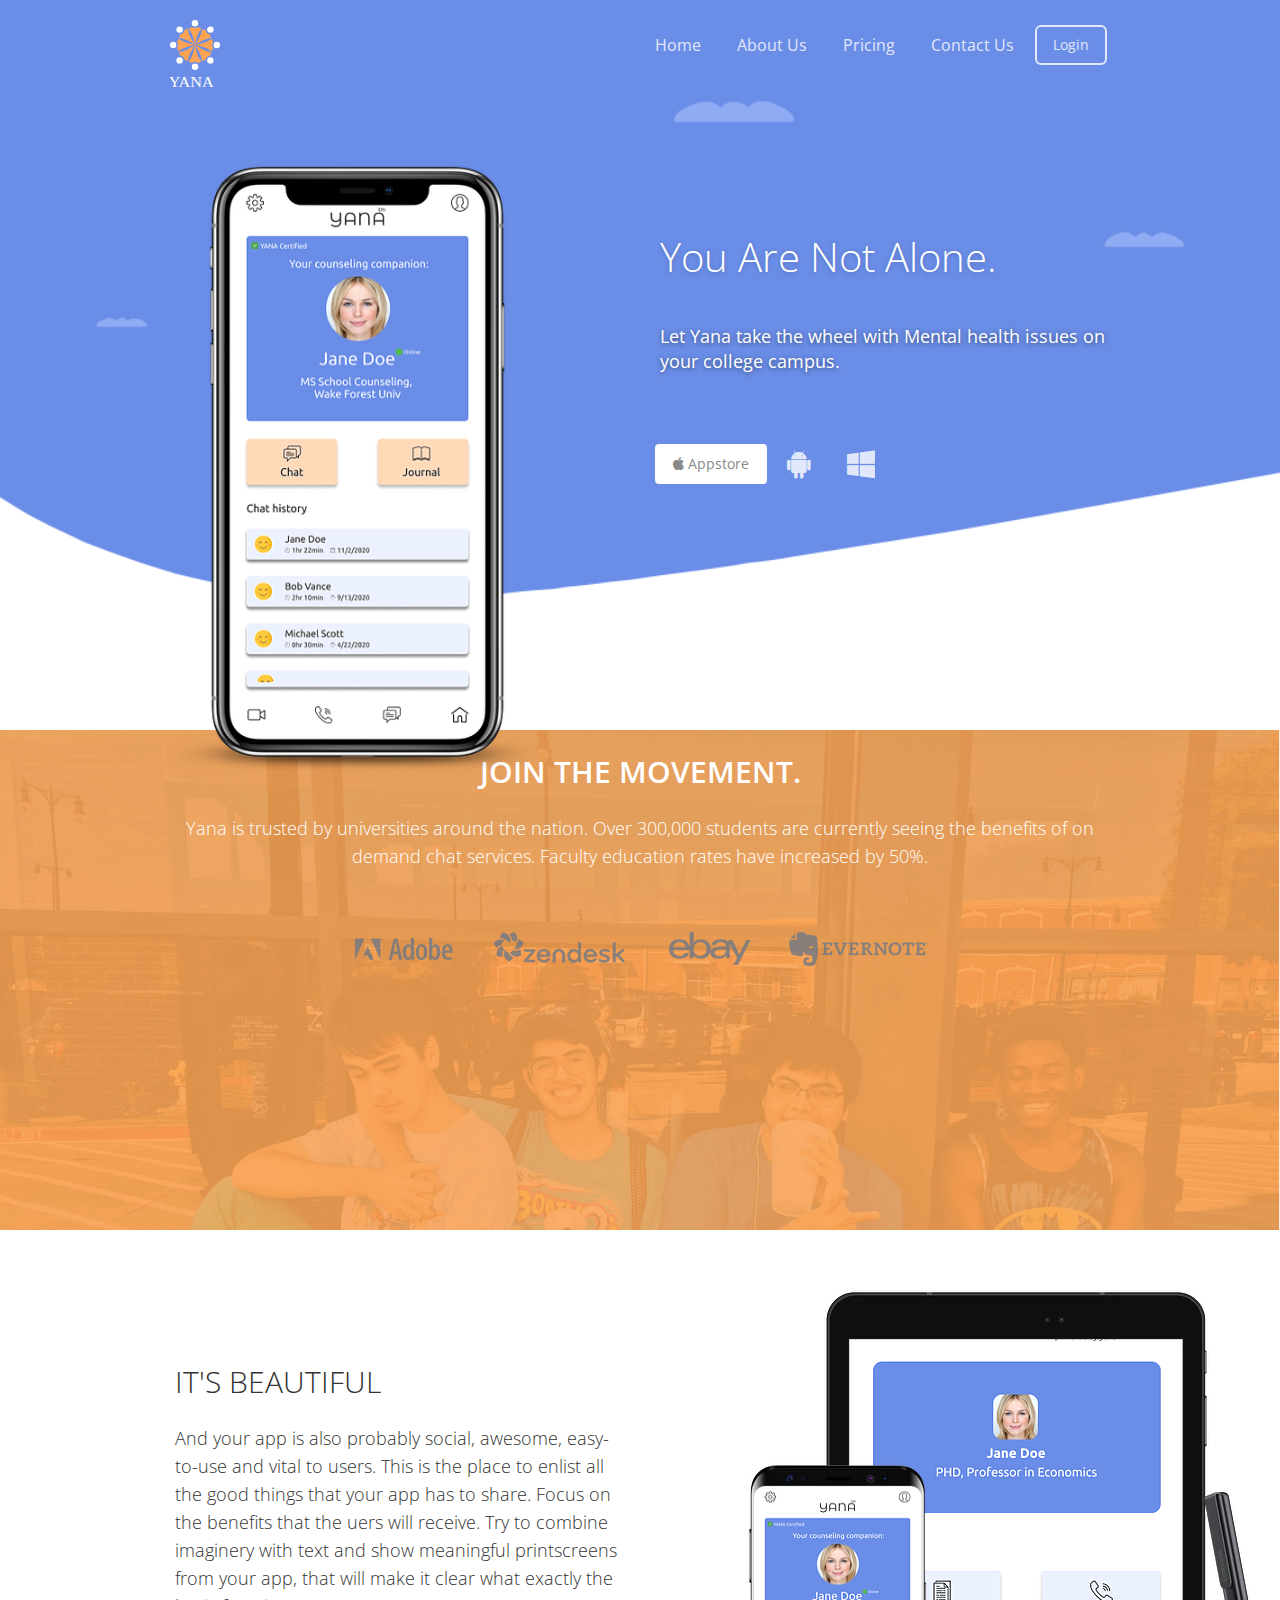
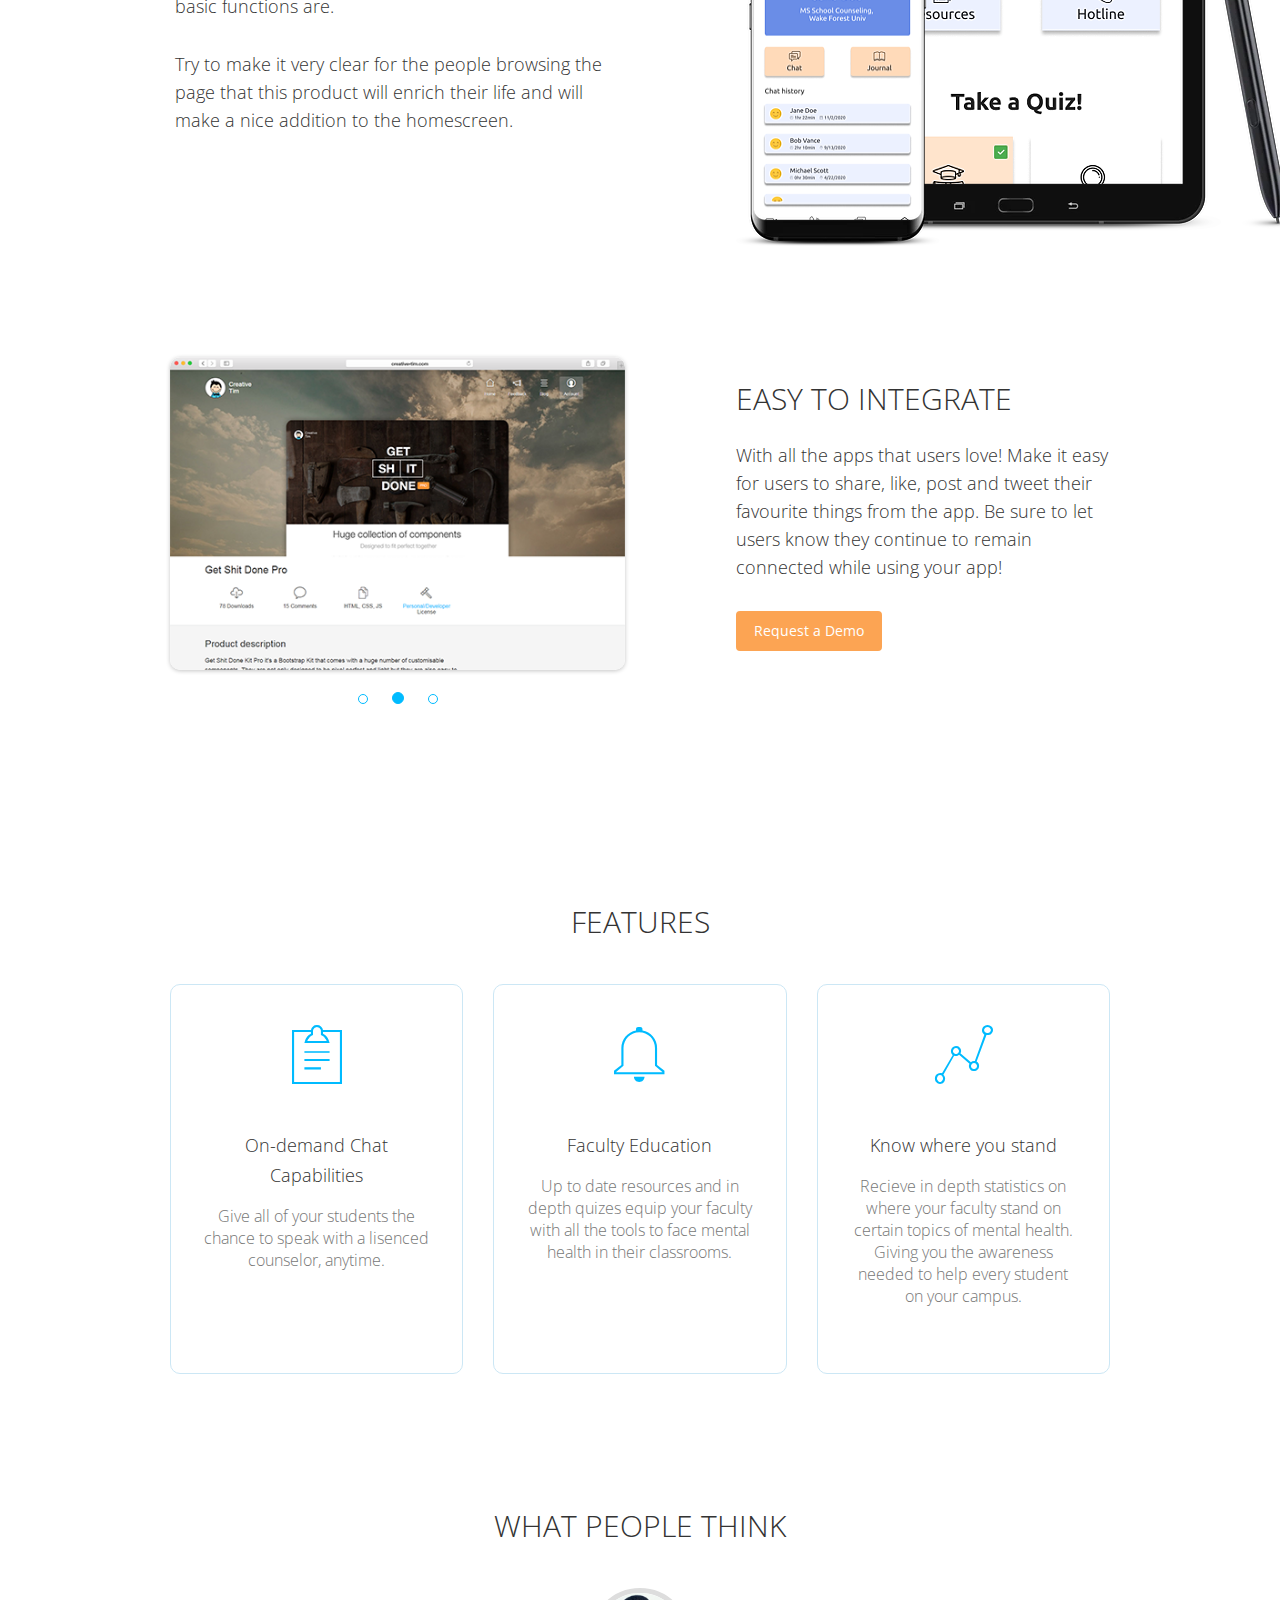
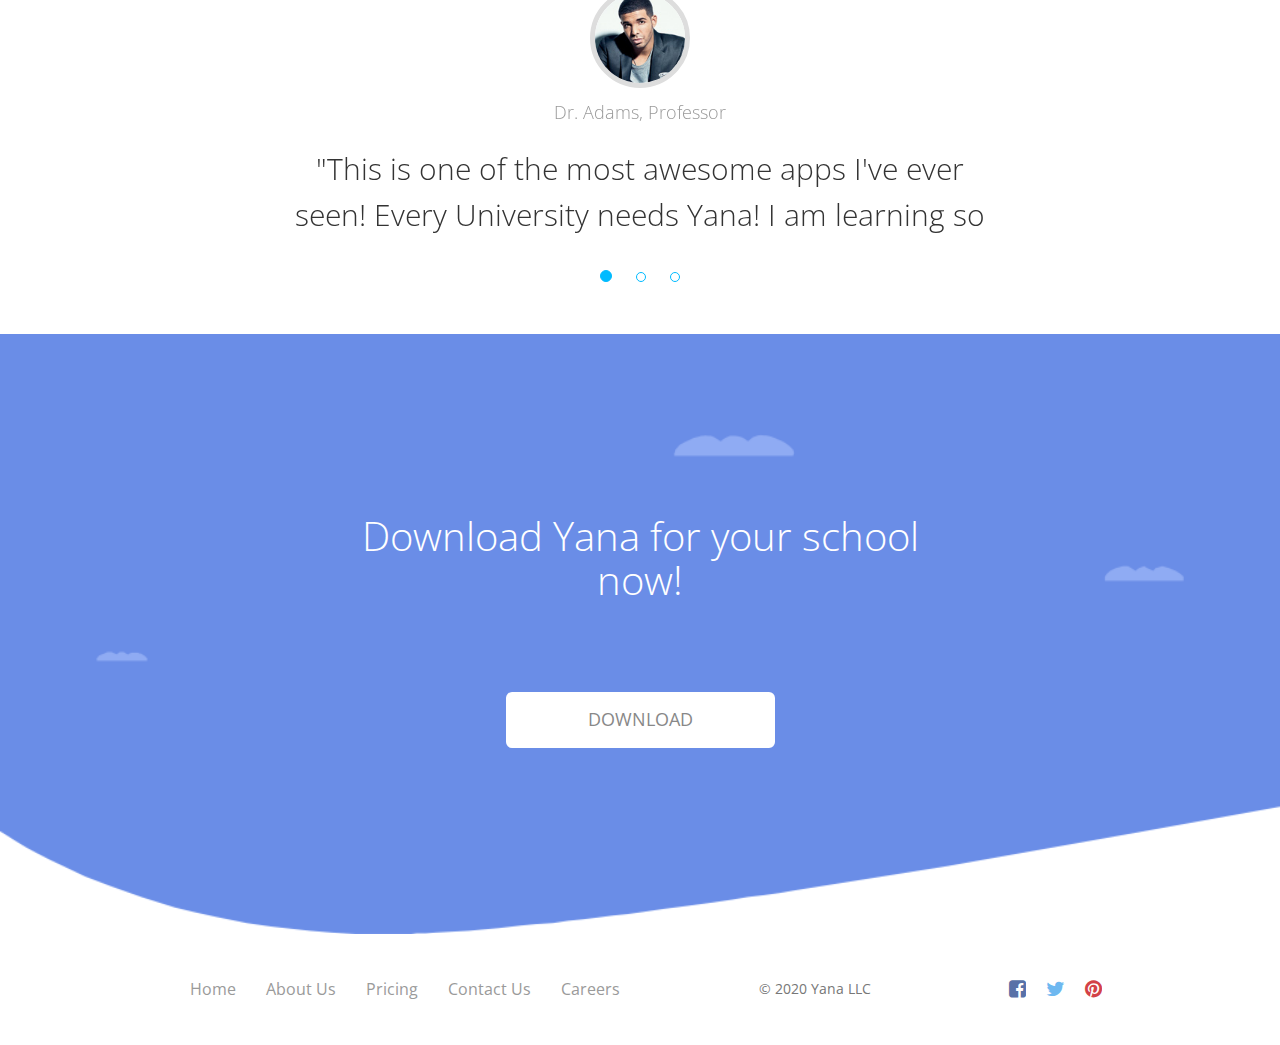
<file: index.html>
<!doctype html>
<html lang="en">
    <head>
        <meta charset="utf-8" />
        <link rel="icon" type="image/png" href="assets/img/favicon.ico">
        <meta http-equiv="X-UA-Compatible" content="IE=edge,chrome=1" />
        <title>Yana LLC | Home Page</title>
        <meta content='width=device-width, initial-scale=1.0, maximum-scale=1.0, user-scalable=0' name='viewport' />
        <meta name="viewport" content="width=device-width" />

        <link href="assets/css/bootstrap.css" rel="stylesheet" />
        <link href="assets/css/landing-page.css" rel="stylesheet"/>

        <!--     Fonts and icons     -->
        <link href="https://maxcdn.bootstrapcdn.com/font-awesome/4.2.0/css/font-awesome.min.css" rel="stylesheet">
        <link href='https://fonts.googleapis.com/css?family=Open+Sans:300italic,400,300' rel='stylesheet' type='text/css'>
        <link href="assets/css/pe-icon-7-stroke.css" rel="stylesheet" />

    </head>
    <body class="landing-page landing-page1">
        <nav class="navbar navbar-transparent navbar-top" role="navigation">
            <div class="container">
                <!-- Brand and toggle get grouped for better mobile display -->
                <div class="navbar-header">
                    <button id="menu-toggle" type="button" class="navbar-toggle" data-toggle="collapse" data-target="#example">
                    <span class="sr-only">Toggle navigation</span>
                    <span class="icon-bar bar1"></span>
                    <span class="icon-bar bar2"></span>
                    <span class="icon-bar bar3"></span>
                    </button>
                    <a href="http://www.creative-tim.com">
                        <div class="logo-container">
                            <div class="logo">
                                <img src="assets/img/yanasecondary.svg" alt="Yana Logo">
                                <img src="assets/img/yanawordssecondary.svg" alt="Yana Logo">
                            </div>
                        </div>
                    </a>
                </div>
                <!-- Collect the nav links, forms, and other content for toggling -->
                <div class="collapse navbar-collapse" id="example" >
                    <ul class="nav navbar-nav navbar-right">
                        <li>
                            <a href="index.html">
                            Home
                            </a>
                        </li>
                        <li>
                            <a href="#">
                            About Us
                            </a>
                        </li>
                        <li>
                            <a href="pricing.html">
                            Pricing
                            </a>
                        </li>
                        <li>
                            <a href="#">
                            Contact Us
                            </a>
                        </li>
                        <li>
                            <a href="#" class="btn btn-neutral btn-lg">
                            Login
                            </a>
                        </li>
                    </ul>
                </div>
                <!-- /.navbar-collapse -->
            </div>
        </nav>
        <div class="wrapper">
            <div class="parallax filter-gradient" data-color="blue">
                <div class="parallax-background">
                    <img class="parallax-background-image" src="assets/img/yanabackground.png">
                </div>
                <div class= "container">
                    <div class="row">
                        <div class="col-md-5 hidden-xs">
                            <div class="parallax-image">
                                <img class="phone" src="assets/img/yanamock7.png" style="margin-top: 20px"/>
                            </div>
                        </div>
                        <div class="col-md-6 col-md-offset-1">
                            <div class="description">
                                <h2>You Are Not Alone.</h2>
                                <br>
                                <h5>Let Yana take the wheel with Mental health issues on your college campus.</h5>
                            </div>
                            <div class="buttons">
                                <button class="btn btn-fill btn-neutral">
                                <i class="fa fa-apple"></i> Appstore
                                </button>
                                <button class="btn btn-simple btn-neutral">
                                <i class="fa fa-android"></i>
                                </button>
                                <button class="btn btn-simple btn-neutral">
                                <i class="fa fa-windows"></i>
                                </button>
                            </div>
                        </div>
                    </div>
                </div>
            </div>
            <div class="section parallax filter-gradient section-clients">
                <div class="parallax-background">
                    <img class="parallax-background-image" src="assets/img/yanamovementdark.png">

                    <div class="container text-center">
                        <h4 class="header-text">Join the Movement.</h4>
                        <p>
                             Yana is trusted by universities around the nation. Over 300,000 students are currently seeing the benefits of on demand chat services. Faculty education rates have increased by 50%.<br>
                        </p>
                        <div class="logos">
                            <ul class="list-unstyled">
                                <li ><img src="assets/img/logos/adobe.png"/></li>
                                <li ><img src="assets/img/logos/zendesk.png"/></li>
                                <li ><img src="assets/img/logos/ebay.png"/></i>
                                <li ><img src="assets/img/logos/evernote.png"/></li>
                            </ul>
                        </div>
                    </div>
                </div>
            </div>
            <div class="section section-presentation">
                <div class="container">
                    <div class="row">
                        <div class="col-md-6">
                            <div class="description">
                                <h4 class="header-text">It's beautiful</h4>
                                <p>And your app is also probably social, awesome, easy-to-use and vital to users. This is the place to enlist all the good things that your app has to share. Focus on the benefits that the uers will receive. Try to combine imaginery with text and show meaningful printscreens from your app, that will make it clear what exactly the basic functions are. </p>
                                <p>Try to make it very clear for the people browsing the page that this product will enrich their life and will make a nice addition to the homescreen.
                                <p>
                            </div>
                        </div>
                        <div class="col-md-5 col-md-offset-1 hidden-xs">
                            <img src="assets/img/multiplemock1.png"/>
                        </div>
                    </div>
                </div>
            </div>
            <div class="section section-demo">
                <div class="container">
                    <div class="row">
                        <div class="col-md-6">
                            <div id="description-carousel" class="carousel fade" data-ride="carousel">
                                <div class="carousel-inner">
                                    <div class="item">
                                        <img src="assets/img/template/examples/home_33.jpg" alt="">
                                    </div>
                                    <div class="item active">
                                        <img src="assets/img/template/examples/home_22.jpg" alt="">
                                    </div>
                                    <div class="item">
                                        <img src="assets/img/template/examples/home_11.jpg" alt="">
                                    </div>
                                </div>
                                <ol class="carousel-indicators carousel-indicators-blue">
                                    <li data-target="#description-carousel" data-slide-to="0" class=""></li>
                                    <li data-target="#description-carousel" data-slide-to="1" class="active"></li>
                                    <li data-target="#description-carousel" data-slide-to="2" class=""></li>
                                </ol>
                            </div>
                        </div>
                        <div class="col-md-5 col-md-offset-1">
                            <h4 class="header-text">Easy to integrate</h4>
                            <p>
                                With all the apps that users love! Make it easy for users to share, like, post and tweet their favourite things from the app. Be sure to let users know they continue to remain connected while using your app!
                            </p>
                            <a href="http://www.creative-tim.com/product/awesome-landing-page" id="Demo3" class="btn btn-fill btn-info" data-button="info">Request a Demo</a>
                        </div>
                    </div>
                </div>
            </div>
            <div class="section section-features">
                <div class="container">
                    <h4 class="header-text text-center">Features</h4>
                    <div class="row">
                        <div class="col-md-4">
                            <div class="card card-blue">
                                <div class="icon">
                                    <i class="pe-7s-note2"></i>
                                </div>
                                <div class="text">
                                    <h4>On-demand Chat Capabilities</h4>
                                    <p>Give all of your students the chance to speak with a lisenced counselor, anytime.</p>
                                </div>
                            </div>
                        </div>
                        <div class="col-md-4">
                            <div class="card card-blue">
                                <div class="icon">
                                    <i class="pe-7s-bell"></i>
                                </div>
                                <h4>Faculty Education</h4>
                                <p>Up to date resources and in depth quizes equip your faculty with all the tools to face mental health in their classrooms.</p>
                            </div>
                        </div>
                        <div class="col-md-4">
                            <div class="card card-blue">
                                <div class="icon">
                                    <i class="pe-7s-graph1"></i>
                                </div>
                                <h4>Know where you stand</h4>
                                <p>Recieve in depth statistics on where your faculty stand on certain topics of mental health. Giving you the awareness needed to help every student on your campus.</p>
                            </div>
                        </div>
                    </div>
                </div>
            </div>
            <div class="section section-testimonial">
                <div class="container">
                    <h4 class="header-text text-center">What people think</h4>
                    <div id="carousel-example-generic" class="carousel fade" data-ride="carousel">
                        <!-- Wrapper for slides -->
                        <div class="carousel-inner" role="listbox">
                            <div class="item">
                                <div class="mask">
                                    <img src="assets/img/faces/face-4.jpg">
                                </div>
                                <div class="carousel-testimonial-caption">
                                    <p>Mrs. Green, Professor</p>
                                    <h3>"I absolutely love this app! It's truly amazing and looks awesome!"</h3>
                                </div>
                            </div>
                            <div class="item active">
                                <div class="mask">
                                    <img src="assets/img/faces/face-3.jpg">
                                </div>
                                <div class="carousel-testimonial-caption">
                                    <p>Dr. Adams, Professor</p>
                                    <h3>"This is one of the most awesome apps I've ever seen! Every University needs Yana! I am learning so much. "</h3>
                                </div>
                            </div>
                            <div class="item">
                                <div class="mask">
                                    <img src="assets/img/faces/face-2.jpg">
                                </div>
                                <div class="carousel-testimonial-caption">
                                    <p>Jim Davidson, Student</p>
                                    <h3>"Loving this! Just downloaded, I can feel my stress melting away."</h3>
                                </div>
                            </div>
                        </div>
                        <ol class="carousel-indicators carousel-indicators-blue">
                            <li data-target="#carousel-example-generic" data-slide-to="0" class="active"></li>
                            <li data-target="#carousel-example-generic" data-slide-to="1"></li>
                            <li data-target="#carousel-example-generic" data-slide-to="2"></li>
                        </ol>
                    </div>
                </div>
            </div>
            <div class="section section-no-padding">
                <div class="parallax filter-gradient" data-color="blue">
                    <div class="parallax-background">
                        <img class ="parallax-background-image" src="assets/img/yanabackground.png"/>
                    </div>
                    <div class="info">
                        <h1>Download Yana for your school now!</h1>
                        <a href= # class="btn btn-neutral btn-lg btn-fill">DOWNLOAD</a>
                    </div>
                </div>
            </div>
            <footer class="footer">
                <div class="container">
                    <nav class="pull-left">
                        <ul>
                            <li>
                                <a href="#">
                                Home
                                </a>
                            </li>
                            <li>
                                <a href="#">
                                About Us
                                </a>
                            </li>
                            <li>
                                <a href="#">
                                Pricing
                                </a>
                            </li>
                            <li>
                                <a href="#">
                                Contact Us
                                </a>
                            </li>
                            <li>
                                <a href="#">
                                Careers
                                </a>
                            </li>
                        </ul>
                    </nav>
                    <div class="social-area pull-right">
                        <a class="btn btn-social btn-facebook btn-simple">
                        <i class="fa fa-facebook-square"></i>
                        </a>
                        <a class="btn btn-social btn-twitter btn-simple">
                        <i class="fa fa-twitter"></i>
                        </a>
                        <a class="btn btn-social btn-pinterest btn-simple">
                        <i class="fa fa-pinterest"></i>
                        </a>
                    </div>
                    <div class="copyright">
                        &copy; 2020 Yana LLC
                    </div>
                </div>
            </footer>
        </div>

    </body>
    <script src="assets/js/jquery-1.10.2.js" type="text/javascript"></script>
    <script src="assets/js/jquery-ui-1.10.4.custom.min.js" type="text/javascript"></script>
    <script src="assets/js/bootstrap.js" type="text/javascript"></script>
    <script src="assets/js/awesome-landing-page.js" type="text/javascript"></script>
</html>
</file>
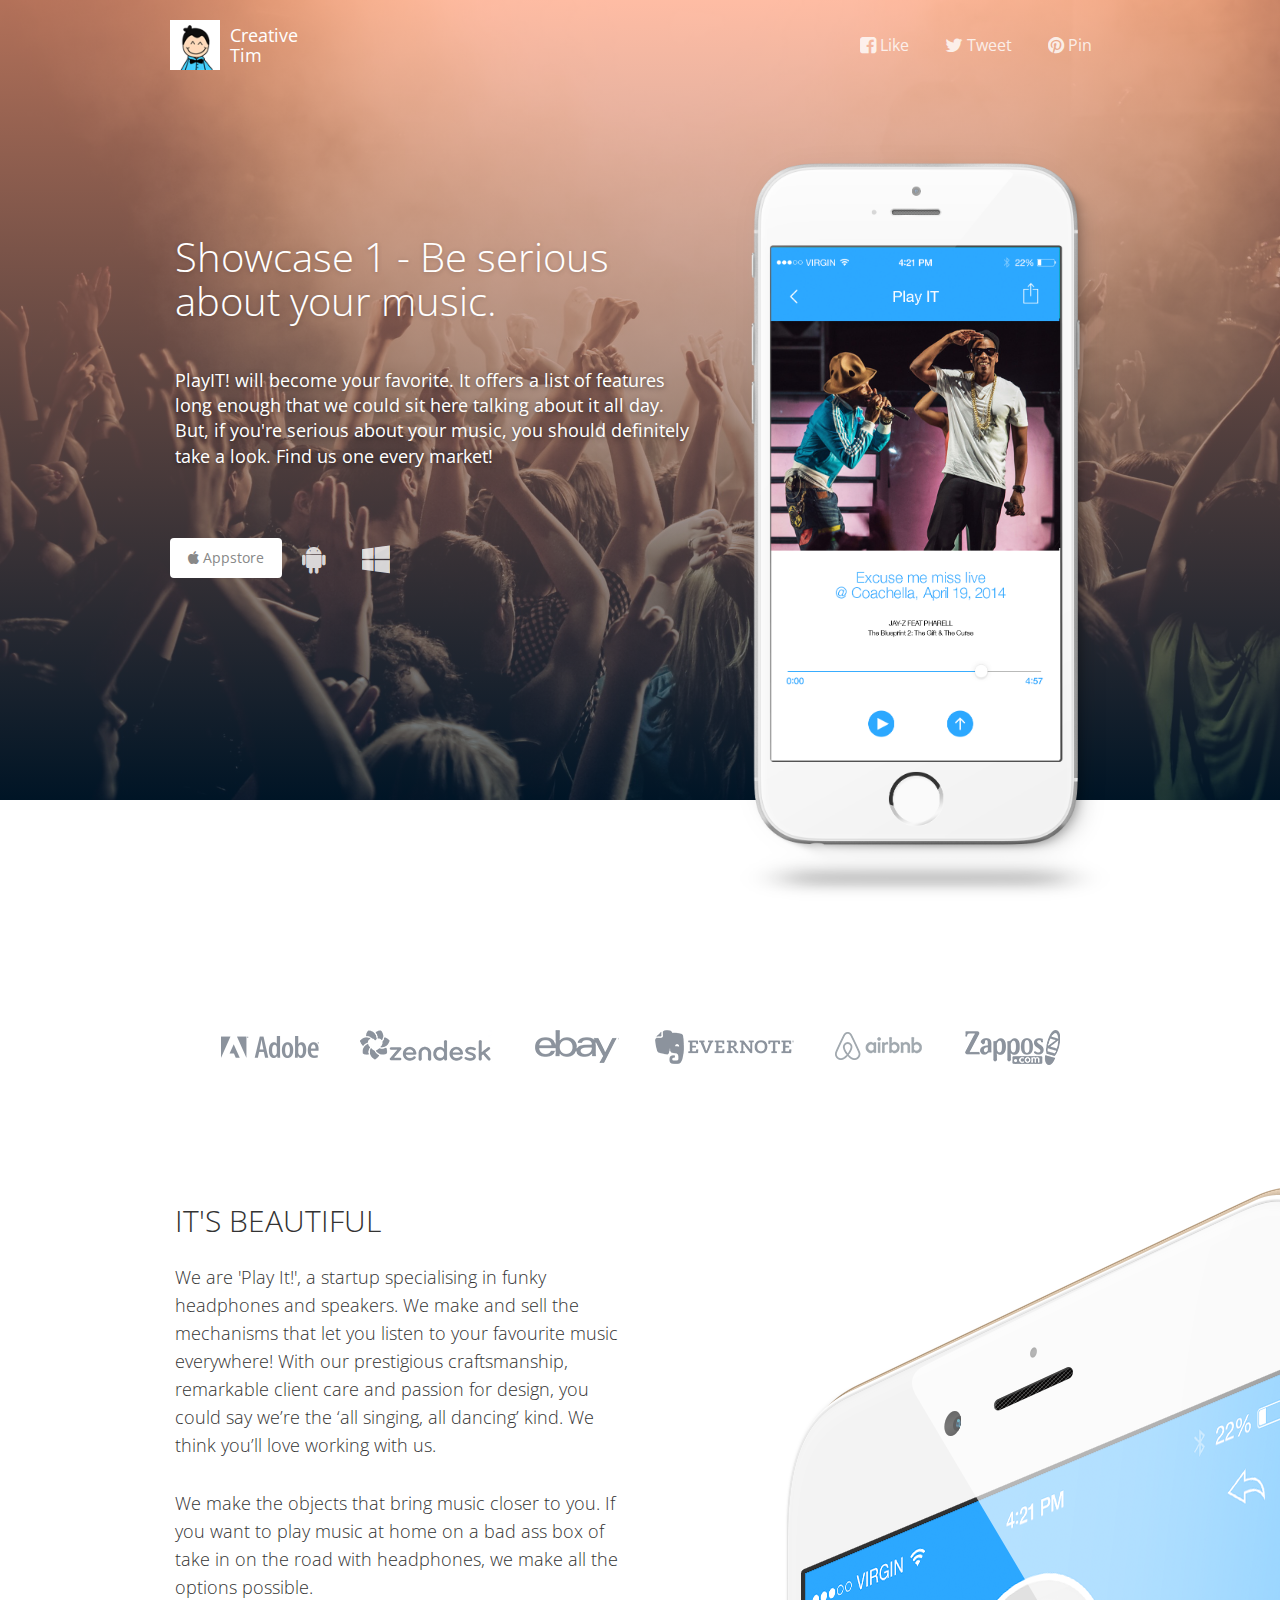
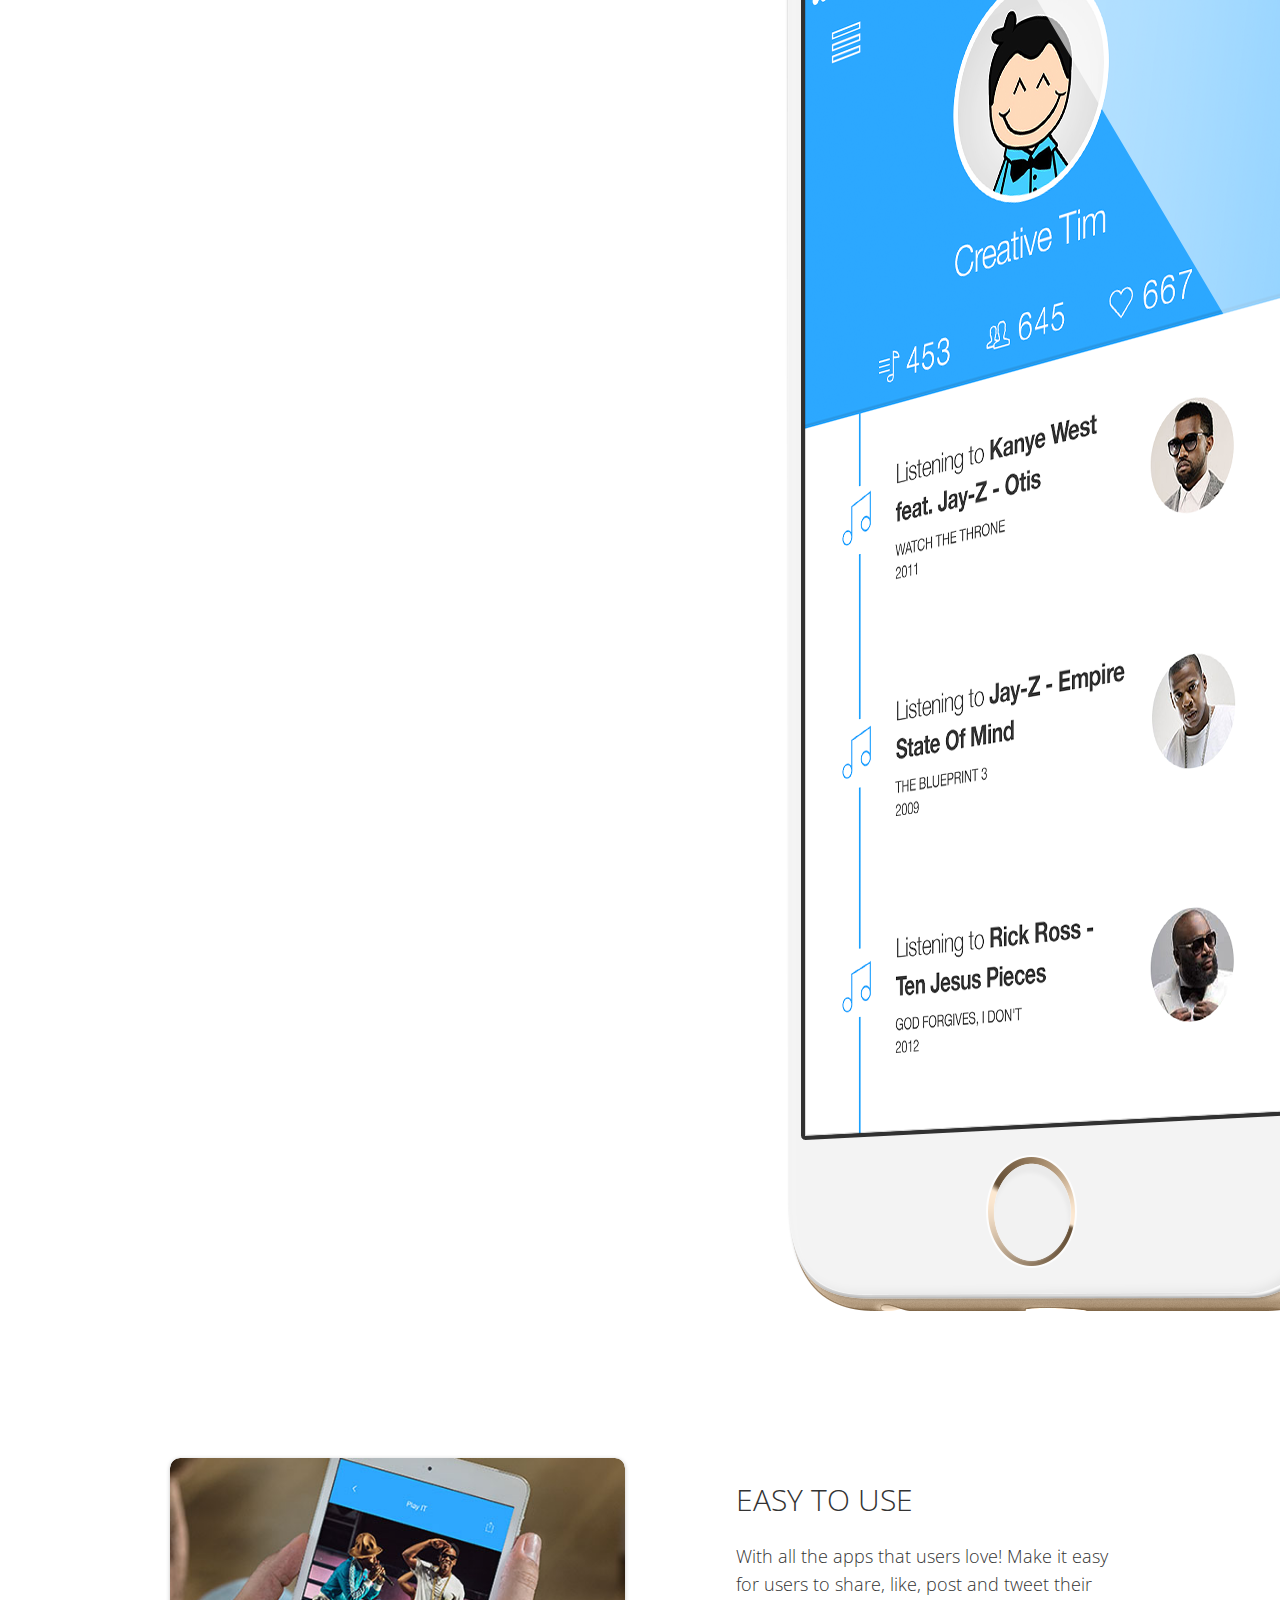
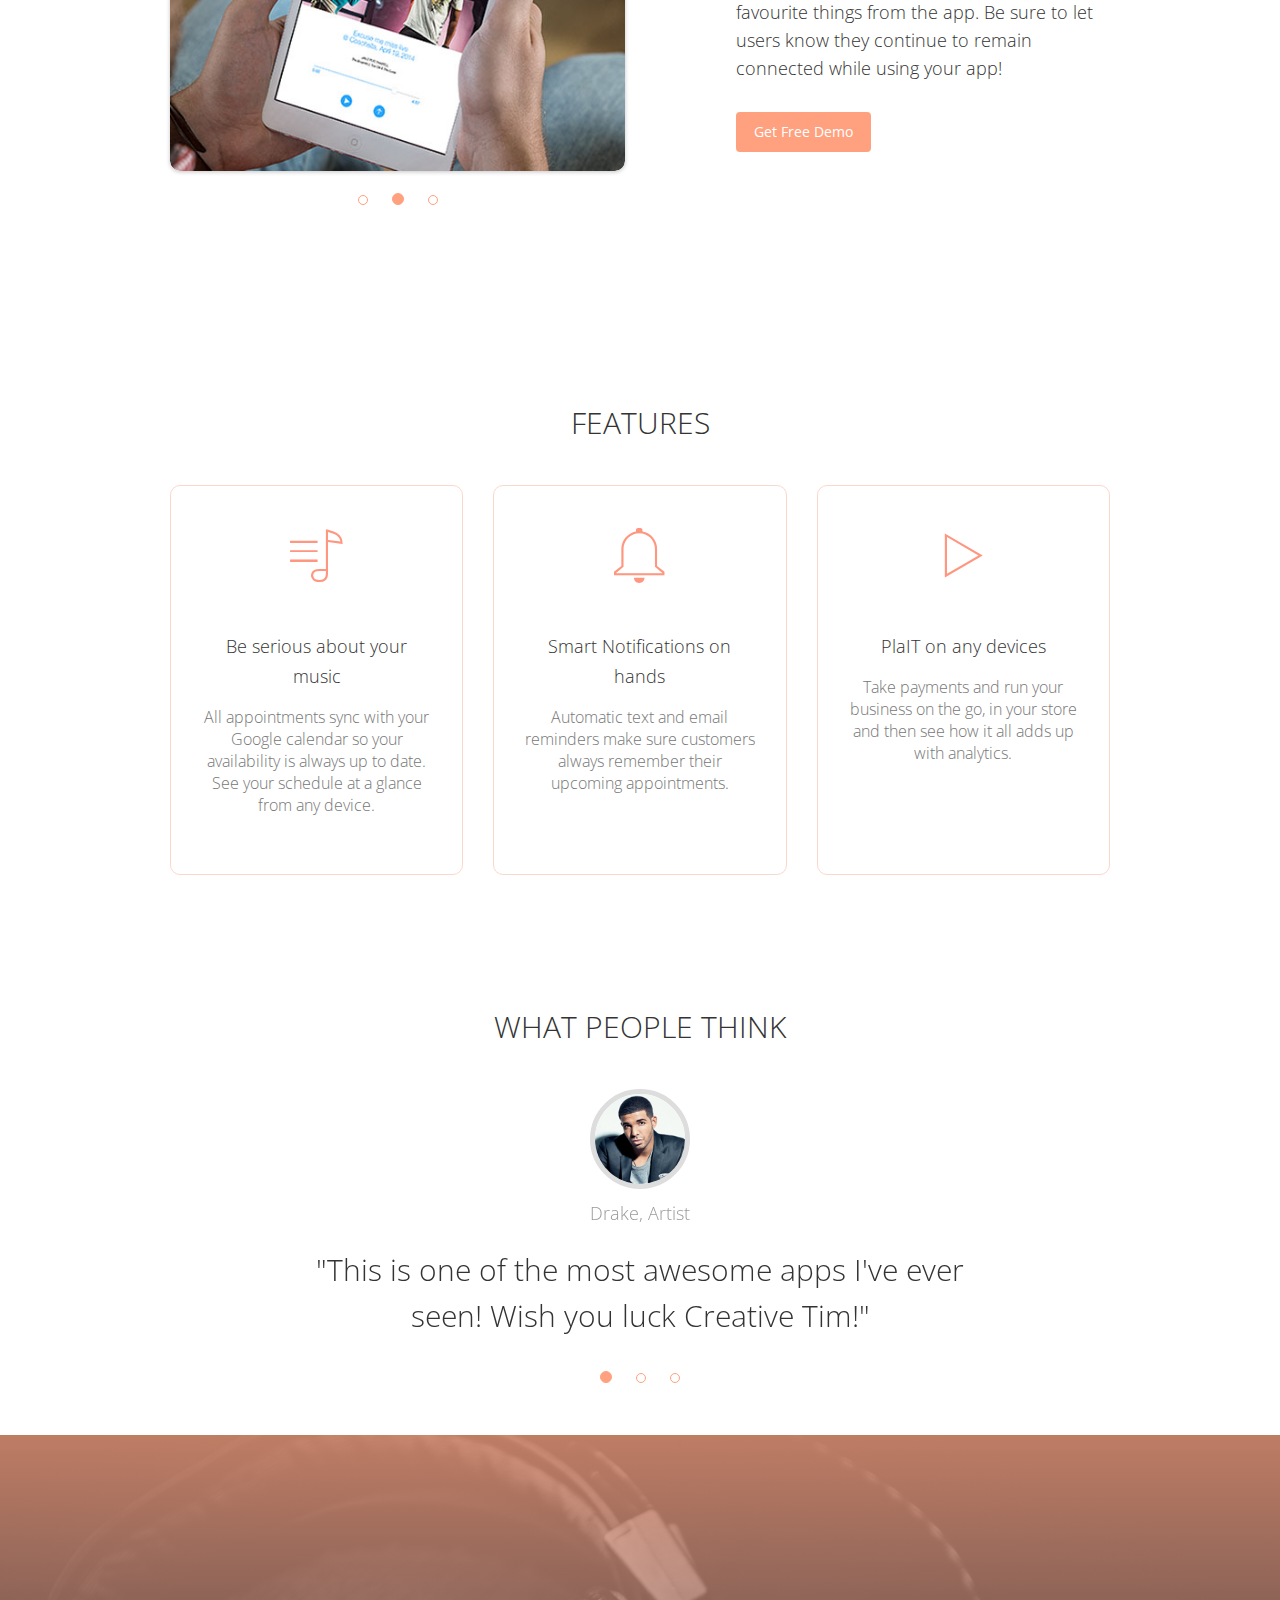
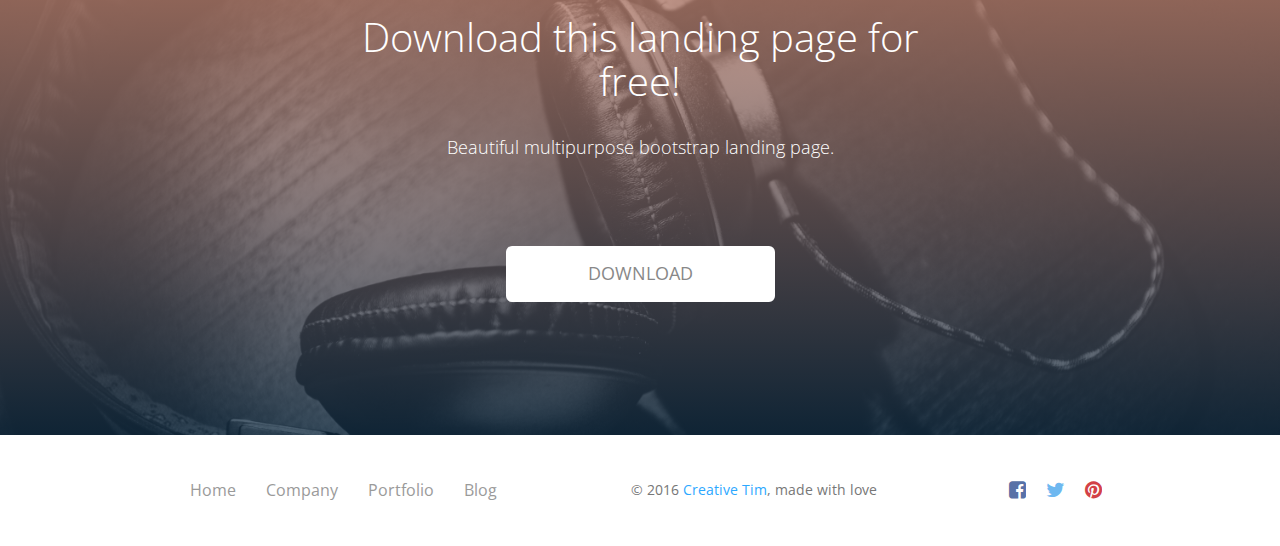
<file: phone_app.html>
<!doctype html>
<html lang="en">
    <head>
        <meta charset="utf-8" />
        <link rel="icon" type="image/png" href="assets/img/favicon.ico">
        <meta http-equiv="X-UA-Compatible" content="IE=edge,chrome=1" />
        <title>Awesome Landing Page by Creative Tim</title>

        <meta content='width=device-width, initial-scale=1.0, maximum-scale=1.0, user-scalable=0' name='viewport' />
        <meta name="viewport" content="width=device-width" />

        <link href="assets/css/bootstrap.css" rel="stylesheet" />
        <link href="assets/css/landing-page.css" rel="stylesheet"/>
        <!--     Fonts and icons     -->
        <link href="http://maxcdn.bootstrapcdn.com/font-awesome/4.2.0/css/font-awesome.min.css" rel="stylesheet">
        <link href='http://fonts.googleapis.com/css?family=Open+Sans:300italic,400,300' rel='stylesheet' type='text/css'>
        <link href="assets/css/pe-icon-7-stroke.css" rel="stylesheet" />
    </head>
    <body class="landing-page landing-page1">
        <nav class="navbar navbar-transparent navbar-top" role="navigation">
            <div class="container">
                <!-- Brand and toggle get grouped for better mobile display -->
                <div class="navbar-header">
                    <button id="menu-toggle" type="button" class="navbar-toggle" data-toggle="collapse" data-target="#example">
                    <span class="sr-only">Toggle navigation</span>
                    <span class="icon-bar bar1"></span>
                    <span class="icon-bar bar2"></span>
                    <span class="icon-bar bar3"></span>
                    </button>
                    <a href="http://www.creative-tim.com">
                        <div class="logo-container">
                            <div class="logo">
                                <img src="assets/img/new_logo.png" alt="Creative Tim Logo">
                            </div>
                            <div class="brand">
                                Creative Tim
                            </div>
                        </div>
                    </a>
                </div>
                <!-- Collect the nav links, forms, and other content for toggling -->
                <div class="collapse navbar-collapse" id="example" >
                    <ul class="nav navbar-nav navbar-right">
                        <li>
                            <a href="#">
                            <i class="fa fa-facebook-square"></i>
                            Like
                            </a>
                        </li>
                        <li>
                            <a href="#">
                            <i class="fa fa-twitter"></i>
                            Tweet
                            </a>
                        </li>
                        <li>
                            <a href="#">
                            <i class="fa fa-pinterest"></i>
                            Pin
                            </a>
                        </li>
                    </ul>
                </div>
                <!-- /.navbar-collapse -->
            </div>
        </nav>
        <div class="wrapper">
            <div class="parallax filter-gradient orange" data-color="orange">
                <div class="parallax-background">
                    <img class="parallax-background-image" src="assets/img/showcases/showcase-1/bg.jpg">
                </div>
                <div class= "container">
                    <div class="row">
                        <div class="col-md-7">
                            <div class="description">
                                <h2>Showcase 1 - Be serious about your music.</h2>
                                <br>
                                <h5>PlayIT! will become your favorite. It offers a list of features long enough that we could sit here talking about it all day. But, if you're serious about your music, you should definitely take a look. Find us one every market!</h5>
                            </div>
                            <div class="buttons">
                                <button class="btn btn-fill btn-neutral">
                                <i class="fa fa-apple"></i> Appstore
                                </button>
                                <button class="btn btn-simple btn-neutral">
                                <i class="fa fa-android"></i>
                                </button>
                                <button class="btn btn-simple btn-neutral">
                                <i class="fa fa-windows"></i>
                                </button>
                            </div>
                        </div>
                        <div class="col-md-5  hidden-xs">
                            <div class="parallax-image">
                                <img class="phone" src="assets/img/showcases/showcase-1/iphone.png"/>
                            </div>
                        </div>
                    </div>
                </div>
            </div>
            <div class="section section-gray section-clients">
                <div class="container text-center">
                    <h4 class="header-text">They were the first to go PlayIT</h4>
                    <p>
                        Build customer confidence by listing your users! Anyone who has used your service and has been pleased with it should have a place here! From Fortune 500 to start-ups, all your app enthusiasts will be glad to be featured in this section. Moreover, users will feel confident seing someone vouching for your product!<br>
                    </p>
                    <div class="logos">
                        <ul class="list-unstyled">
                            <li ><img src="assets/img/logos/adobe.png"/></li>
                            <li ><img src="assets/img/logos/zendesk.png"/></li>
                            <li ><img src="assets/img/logos/ebay.png"/></i>
                            <li ><img src="assets/img/logos/evernote.png"/></li>
                            <li ><img src="assets/img/logos/airbnb.png"/></li>
                            <li ><img src="assets/img/logos/zappos.png"/></li>
                        </ul>
                    </div>
                </div>
            </div>
            <div class="section section-presentation">
                <div class="container">
                    <div class="row">
                        <div class="col-md-6">
                            <div class="description">
                                <h4 class="header-text">It's beautiful</h4>
                                <p>We are 'Play It!', a startup specialising in funky headphones and speakers. We make and sell the mechanisms that let you listen to your favourite music everywhere! With our prestigious craftsmanship, remarkable client care and passion for design, you could say we’re the ‘all singing, all dancing’ kind. We think you’ll love working with us.</p>
                                <p>We make the objects that bring music closer to you. If you want to play music at home on a bad ass box of take in on the road with headphones, we make all the options possible.
                                </p>
                            </div>
                        </div>
                        <div class="col-md-5 col-md-offset-1 hidden-xs">
                            <img src="assets/img/showcases/showcase-1/iphones.png"/ style="top:-50px">
                        </div>
                    </div>
                </div>
            </div>
            <div class="section section-demo">
                <div class="container">
                    <div class="row">
                        <div class="col-md-6">
                            <div id="description-carousel" class="carousel fade" data-ride="carousel">
                                <div class="carousel-inner">
                                    <div class="item">
                                        <img src="assets/img/showcases/showcase-1/examples/home_3.jpg" alt="">
                                    </div>
                                    <div class="item active">
                                        <img src="assets/img/showcases/showcase-1/examples/home_2.jpg" alt="">
                                    </div>
                                    <div class="item">
                                        <img src="assets/img/showcases/showcase-1/examples/home_1.jpg" alt="">
                                    </div>
                                </div>
                                <ol class="carousel-indicators carousel-indicators-orange">
                                    <li data-target="#description-carousel" data-slide-to="0" class=""></li>
                                    <li data-target="#description-carousel" data-slide-to="1" class="active"></li>
                                    <li data-target="#description-carousel" data-slide-to="2" class=""></li>
                                </ol>
                            </div>
                        </div>
                        <div class="col-md-5 col-md-offset-1">
                            <h4 class="header-text">Easy to use</h4>
                            <p>
                                With all the apps that users love! Make it easy for users to share, like, post and tweet their favourite things from the app. Be sure to let users know they continue to remain connected while using your app!
                            </p>
                            <a href="http://www.creative-tim.com/product/awesome-landing-page" id="Demo1" class="btn btn-warning btn-fill" data-button="warning">Get Free Demo</a>
                        </div>
                    </div>
                </div>
            </div>
            <div class="section section-features">
                <div class="container">
                    <h4 class="header-text text-center">Features</h4>
                    <div class="row">
                        <div class="col-md-4">
                            <div class="card card-orange">
                                <div class="icon">
                                    <i class="pe-7s-musiclist"></i>
                                </div>
                                <div class="text">
                                    <h4>Be serious about your music</h4>
                                    <p>All appointments sync with your Google calendar so your availability is always up to date. See your schedule at a glance from any device.</p>
                                </div>
                            </div>
                        </div>
                        <div class="col-md-4">
                            <div class="card card-orange">
                                <div class="icon">
                                    <i class="pe-7s-bell"></i>
                                </div>
                                <h4>Smart Notifications on hands</h4>
                                <p>Automatic text and email reminders make sure customers always remember their upcoming appointments.</p>
                            </div>
                        </div>
                        <div class="col-md-4">
                            <div class="card card-orange">
                                <div class="icon">
                                    <i class="pe-7s-play"></i>
                                </div>
                                <h4>PlaIT on any devices</h4>
                                <p>Take payments and run your business on the go, in your store and then see how it all adds up with analytics.</p>
                            </div>
                        </div>
                    </div>
                </div>
            </div>
            <div class="section section-testimonial">
                <div class="container">
                    <h4 class="header-text text-center">What people think</h4>
                    <div id="carousel-example-generic" class="carousel fade" data-ride="carousel">
                        <!-- Wrapper for slides -->
                        <div class="carousel-inner" role="listbox">
                            <div class="item">
                                <div class="mask">
                                    <img src="assets/img/faces/face-4.jpg">
                                </div>
                                <div class="carousel-testimonial-caption">
                                    <p>Jay Z, Producer</p>
                                    <h3>"I absolutely love your app! It's truly amazing and looks awesome!"</h3>
                                </div>
                            </div>
                            <div class="item active">
                                <div class="mask">
                                    <img src="assets/img/faces/face-3.jpg">
                                </div>
                                <div class="carousel-testimonial-caption">
                                    <p>Drake, Artist</p>
                                    <h3>"This is one of the most awesome apps I've ever seen! Wish you luck Creative Tim!"</h3>
                                </div>
                            </div>
                            <div class="item">
                                <div class="mask">
                                    <img src="assets/img/faces/face-2.jpg">
                                </div>
                                <div class="carousel-testimonial-caption">
                                    <p>Rick Ross, Musician</p>
                                    <h3>"Loving this! Just picked it up the other day. Thank you for the work you put into this."</h3>
                                </div>
                            </div>
                        </div>
                        <ol class="carousel-indicators carousel-indicators-orange">
                            <li data-target="#carousel-example-generic" data-slide-to="0" class="active"></li>
                            <li data-target="#carousel-example-generic" data-slide-to="1"></li>
                            <li data-target="#carousel-example-generic" data-slide-to="2"></li>
                        </ol>
                    </div>
                </div>
            </div>
            <div class="section section-no-padding">
                <div class="parallax filter-gradient orange" data-color="orange">
                    <div class="parallax-background">
                        <img class ="parallax-background-image flipped" src="assets/img/showcases/showcase-1/bg2.jpg">
                    </div>
                    <div class="info">
                        <h1>Download this landing page for free!</h1>
                        <p>Beautiful multipurpose bootstrap landing page.</p>
                        <a href="http://www.creative-tim.com/product/awesome-landing-page" class="btn btn-neutral btn-lg btn-fill">DOWNLOAD</a>
                    </div>
                </div>
            </div>
            <footer class="footer">
                <div class="container">
                    <nav class="pull-left">
                        <ul>
                            <li>
                                <a href="#">
                                Home
                                </a>
                            </li>
                            <li>
                                <a href="#">
                                Company
                                </a>
                            </li>
                            <li>
                                <a href="#">
                                Portfolio
                                </a>
                            </li>
                            <li>
                                <a href="#">
                                Blog
                                </a>
                            </li>
                        </ul>
                    </nav>
                    <div class="social-area pull-right">
                        <a class="btn btn-social btn-facebook btn-simple">
                        <i class="fa fa-facebook-square"></i>
                        </a>
                        <a class="btn btn-social btn-twitter btn-simple">
                        <i class="fa fa-twitter"></i>
                        </a>
                        <a class="btn btn-social btn-pinterest btn-simple">
                        <i class="fa fa-pinterest"></i>
                        </a>
                    </div>
                    <div class="copyright">
                        &copy; 2016 <a href="http://www.creative-tim.com">Creative Tim</a>, made with love
                    </div>
                </div>
            </footer>
        </div>

    </div>
    </body>
    <script src="assets/js/jquery-1.10.2.js" type="text/javascript"></script>
    <script src="assets/js/jquery-ui-1.10.4.custom.min.js" type="text/javascript"></script>
    <script src="assets/js/bootstrap.js" type="text/javascript"></script>
    <script src="assets/js/awesome-landing-page.js" type="text/javascript"></script>
</html>
</file>
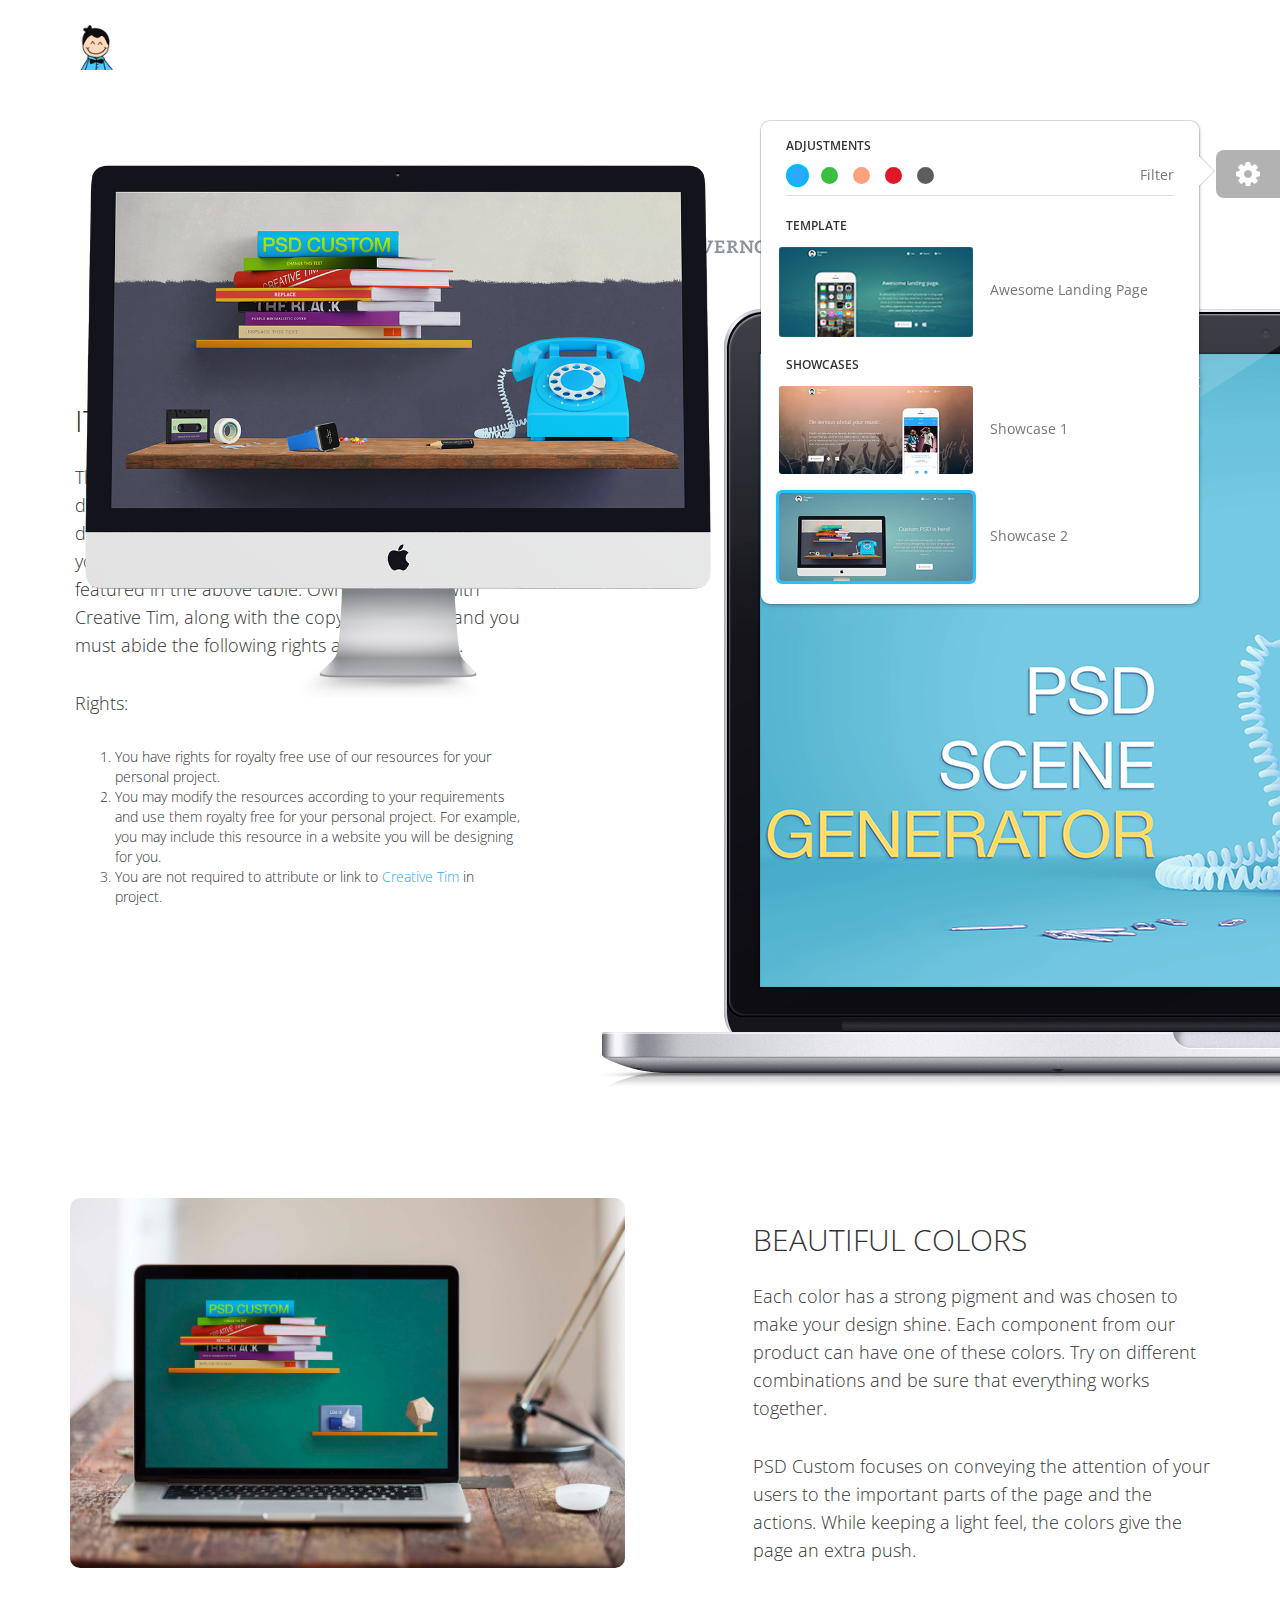
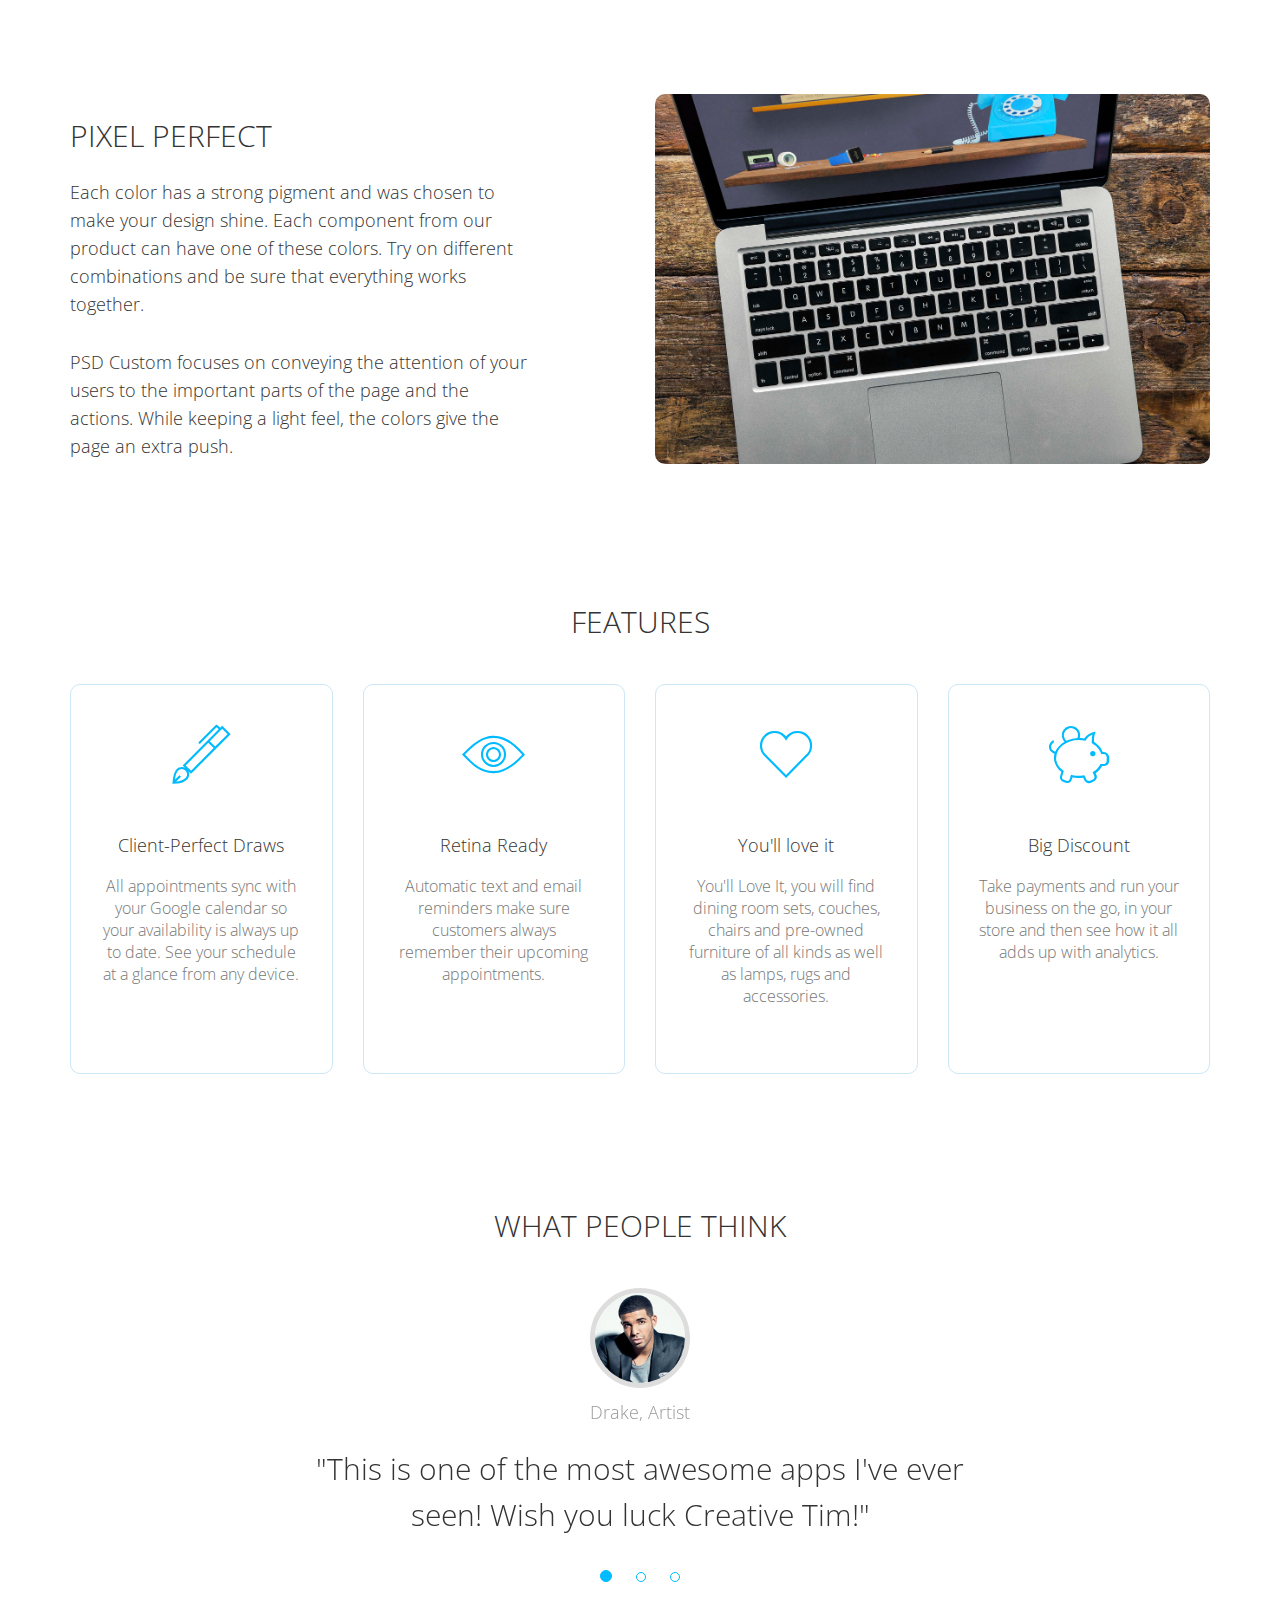
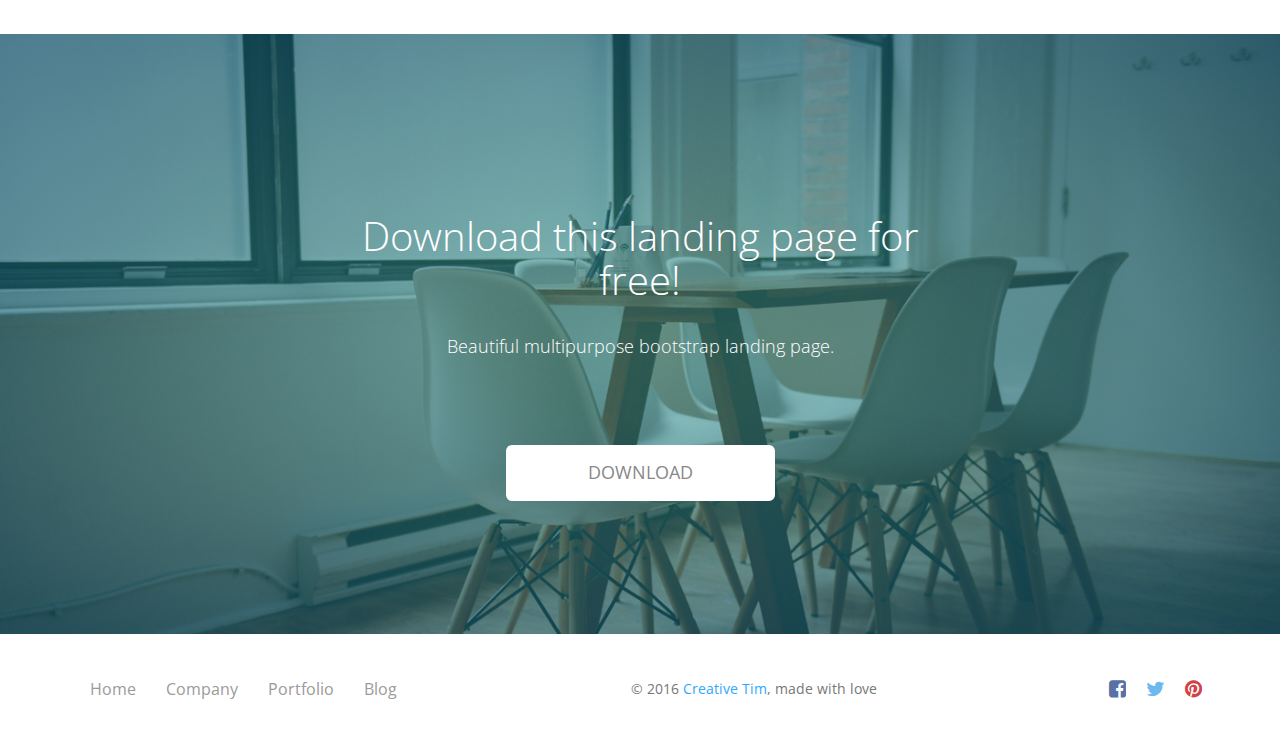
<file: web_app.html>
<!doctype html>
<html lang="en">
    <head>
        <meta charset="utf-8" />
        <link rel="icon" type="image/png" href="assets/img/favicon.ico">
        <meta http-equiv="X-UA-Compatible" content="IE=edge,chrome=1" />
        <title>Awesome Landing Page by Creative Tim</title>
        <meta content='width=device-width, initial-scale=1.0, maximum-scale=1.0, user-scalable=0' name='viewport' />
        <meta name="viewport" content="width=device-width" />

        <link href="assets/css/bootstrap.css" rel="stylesheet" />
        <link href="assets/css/landing-page.css" rel="stylesheet"/>

        <!--     Fonts and icons     -->
        <link href="http://maxcdn.bootstrapcdn.com/font-awesome/4.2.0/css/font-awesome.min.css" rel="stylesheet">
        <link href='http://fonts.googleapis.com/css?family=Open+Sans:300italic,400,300' rel='stylesheet' type='text/css'>
        <link href="assets/css/pe-icon-7-stroke.css" rel="stylesheet" />
    </head>
    <body class="landing-page landing-page2">
        <nav class="navbar navbar-transparent navbar-top" role="navigation">
            <div class="container">
                <!-- Brand and toggle get grouped for better mobile display -->
                <div class="navbar-header">
                    <button id="menu-toggle" type="button" class="navbar-toggle" data-toggle="collapse" data-target="#example">
                    <span class="sr-only">Toggle navigation</span>
                    <span class="icon-bar bar1"></span>
                    <span class="icon-bar bar2"></span>
                    <span class="icon-bar bar3"></span>
                    </button>
                    <a href="http://www.creative-tim.com">
                        <div class="logo-container">
                            <div class="logo">
                                <img src="assets/img/new_logo.png" alt="Creative Tim Logo">
                            </div>
                            <div class="brand">
                                Creative Tim
                            </div>
                        </div>
                    </a>
                </div>
                <!-- Collect the nav links, forms, and other content for toggling -->
                <div class="collapse navbar-collapse" id="example" >
                    <ul class="nav navbar-nav navbar-right">
                        <li>
                            <a href="#">
                            <i class="fa fa-facebook-square"></i>
                            Like
                            </a>
                        </li>
                        <li>
                            <a href="#">
                            <i class="fa fa-twitter"></i>
                            Tweet
                            </a>
                        </li>
                        <li>
                            <a href="#">
                            <i class="fa fa-pinterest"></i>
                            Pin
                            </a>
                        </li>
                    </ul>
                </div>
                <!-- /.navbar-collapse -->
            </div>
        </nav>
        <div class="wrapper">
            <div class="parallax filter-gradient blue" data-color="blue">
                <div class= "container">
                    <div class="row">
                        <div class="col-md-7  hidden-xs">
                            <div class="parallax-image">
                                <img src="assets/img/showcases/showcase-2/mac1.png"/>
                            </div>
                        </div>
                        <div class="col-md-5">
                            <div class="description text-center">
                                <h2>Showcase 2 - Your webapp</h2>
                                <br>
                                <h5>This template was built closely to our current layout as of June 2016. You can download a free demo below. Please share the webpage with others. Hope this template makes a good preview of what we are building here!</h5>
                                <div class="buttons">
                                    <a href="http://www.creative-tim.com/product/awesome-landing-page" class="btn btn-fill btn-neutral">
                                    <i class="fa fa-download"></i> Download
                                    </a>
                                </div>
                            </div>
                        </div>
                    </div>
                </div>
            </div>
            <div class="section section-gray section-clients">
                <div class="container text-center">
                    <h4 class="header-text">Happy Customers</h4>
                    <p>
                        Designing in Photoshop became a trend. Change, save, redo. Change, save, redo. After searching thoroughly for an alternative to create something great, it was clear that there weren’t any great solutions or intentions by anyone to create a pixel-perfect template for anyone to use. We don't do pixel-perfect, we focus on client-perfect projects.<br>
                    </p>
                    <div class="logos">
                        <ul class="list-unstyled">
                            <li ><img src="assets/img/logos/adobe.png"/></li>
                            <li ><img src="assets/img/logos/zendesk.png"/></li>
                            <li ><img src="assets/img/logos/ebay.png"/></i>
                            <li ><img src="assets/img/logos/evernote.png"/></li>
                            <li ><img src="assets/img/logos/airbnb.png"/></li>
                            <li ><img src="assets/img/logos/zappos.png"/></li>
                        </ul>
                    </div>
                </div>
            </div>
            <div class="section section-presentation">
                <div class="container">
                    <div class="row">
                        <div class="col-md-5 hidden-xs">
                            <div class="description">
                                <h4 class="header-text">It's beautiful</h4>
                                <p>This pack is a demo of our latest product. You can download it and use it in any project of yours. By downloading the resource with a Personal License you are granted the use of it under the conditions featured in the above table. Ownership stays with Creative Tim, along with the copyright holders and you must abide the following rights and restrictions. </p>
                                <p>Rights:
                                <p>
                                <ol>
                                    <li>You have rights for royalty free use of our resources for your personal project.</li>
                                    <li>You may modify the resources according to your requirements and use them royalty free for your personal project. For example, you may include this resource in a website you will be designing for you. </li>
                                    <li>You are not required to attribute or link to <a href="http://www.creative-tim.com">Creative Tim</a> in project.</li>
                                </ol>
                            </div>
                        </div>
                        <div class="col-md-6 ">
                            <img src="assets/img/showcases/showcase-2/mac2.png" style="margin-top:-50px"/>
                        </div>
                    </div>
                </div>
            </div>
            <div class="section section-demo">
                <div class="container">
                    <div class="row">
                        <div class="col-md-6">
                            <div class="demo-image">
                                <img src="assets/img/showcases/showcase-2/examples/home_4.jpg" alt="">
                            </div>
                        </div>
                        <div class="col-md-5 col-md-offset-1">
                            <h4 class="header-text">Beautiful colors</h4>
                            <p>
                                Each color has a strong pigment and was chosen to make your design shine. Each component from our product can have one of these colors. Try on different combinations and be sure that everything works together.
                            </p>
                            <p>
                                PSD Custom focuses on conveying the attention of your users to the important parts of the page and the actions. While keeping a light feel, the colors give the page an extra push.
                            </p>
                        </div>
                    </div>
                    <br>
                    <div class="row">
                        <div class="col-md-5">
                            <h4 class="header-text">Pixel Perfect</h4>
                            <p>
                                Each color has a strong pigment and was chosen to make your design shine. Each component from our product can have one of these colors. Try on different combinations and be sure that everything works together.
                            </p>
                            <p>
                                PSD Custom focuses on conveying the attention of your users to the important parts of the page and the actions. While keeping a light feel, the colors give the page an extra push.
                            </p>
                        </div>
                        <div class="col-md-6 col-md-offset-1">
                            <div class="demo-image">
                                <img src="assets/img/showcases/showcase-2/examples/home_6.jpg" alt="">
                            </div>
                        </div>
                    </div>
                </div>
            </div>
            <div class="section section-features">
                <div class="container">
                    <h4 class="header-text text-center">Features</h4>
                    <div class="row">
                        <div class="col-md-3">
                            <div class="card card-blue">
                                <div class="icon">
                                    <i class="pe-7s-pen"></i>
                                </div>
                                <div class="text">
                                    <h4>Client-Perfect Draws</h4>
                                    <p>All appointments sync with your Google calendar so your availability is always up to date. See your schedule at a glance from any device.</p>
                                </div>
                            </div>
                        </div>
                        <div class="col-md-3">
                            <div class="card card-blue">
                                <div class="icon">
                                    <i class="pe-7s-look"></i>
                                </div>
                                <h4>Retina Ready</h4>
                                <p>Automatic text and email reminders make sure customers always remember their upcoming appointments.</p>
                            </div>
                        </div>
                        <div class="col-md-3">
                            <div class="card card-blue">
                                <div class="icon">
                                    <i class="pe-7s-like"></i>
                                </div>
                                <h4>You'll love it</h4>
                                <p>You'll Love It, you will find dining room sets, couches, chairs and pre-owned furniture of all kinds as well as lamps, rugs and accessories.</p>
                            </div>
                        </div>
                        <div class="col-md-3">
                            <div class="card card-blue">
                                <div class="icon">
                                    <i class="pe-7s-piggy"></i>
                                </div>
                                <h4>Big Discount</h4>
                                <p>Take payments and run your business on the go, in your store and then see how it all adds up with analytics.</p>
                            </div>
                        </div>
                    </div>
                </div>
            </div>
            <div class="section section-testimonial">
                <div class="container">
                    <h4 class="header-text text-center">What people think</h4>
                    <div id="carousel-example-generic" class="carousel fade" data-ride="carousel">
                        <!-- Wrapper for slides -->
                        <div class="carousel-inner" role="listbox">
                            <div class="item">
                                <div class="mask">§
                                    <img src="assets/img/faces/face-4.jpg">
                                </div>
                                <div class="carousel-testimonial-caption">
                                    <p>Jay Z, Producer</p>
                                    <h3>"I absolutely love your app! It's truly amazing and looks awesome!"</h3>
                                </div>
                            </div>
                            <div class="item active">
                                <div class="mask">
                                    <img src="assets/img/faces/face-3.jpg">
                                </div>
                                <div class="carousel-testimonial-caption">
                                    <p>Drake, Artist</p>
                                    <h3>"This is one of the most awesome apps I've ever seen! Wish you luck Creative Tim!"</h3>
                                </div>
                            </div>
                            <div class="item">
                                <div class="mask">
                                    <img src="assets/img/faces/face-2.jpg">
                                </div>
                                <div class="carousel-testimonial-caption">
                                    <p>Rick Ross, Musician</p>
                                    <h3>"Loving this! Just picked it up the other day. Thank you for the work you put into this."</h3>
                                </div>
                            </div>
                        </div>
                        <ol class="carousel-indicators carousel-indicators-blue">
                            <li data-target="#carousel-example-generic" data-slide-to="0" class="active"></li>
                            <li data-target="#carousel-example-generic" data-slide-to="1"></li>
                            <li data-target="#carousel-example-generic" data-slide-to="2"></li>
                        </ol>
                    </div>
                </div>
            </div>
            <div class="section section-no-padding">
                <div class="parallax filter-gradient blue" data-color="blue">
                    <div class="parallax-background">
                        <img class ="parallax-background-image" src="assets/img/showcases/showcase-2/bg2.jpg">
                    </div>
                    <div class="info">
                        <h1>Download this landing page for free!</h1>
                        <p>Beautiful multipurpose bootstrap landing page.</p>
                        <a href="http://www.creative-tim.com/product/awesome-landing-page" class="btn btn-neutral btn-lg btn-fill">DOWNLOAD</a>
                    </div>
                </div>
            </div>
            <footer class="footer">
                <div class="container">
                    <nav class="pull-left">
                        <ul>
                            <li>
                                <a href="#">
                                Home
                                </a>
                            </li>
                            <li>
                                <a href="#">
                                Company
                                </a>
                            </li>
                            <li>
                                <a href="#">
                                Portfolio
                                </a>
                            </li>
                            <li>
                                <a href="#">
                                Blog
                                </a>
                            </li>
                        </ul>
                    </nav>
                    <div class="social-area pull-right">
                        <a class="btn btn-social btn-facebook btn-simple">
                        <i class="fa fa-facebook-square"></i>
                        </a>
                        <a class="btn btn-social btn-twitter btn-simple">
                        <i class="fa fa-twitter"></i>
                        </a>
                        <a class="btn btn-social btn-pinterest btn-simple">
                        <i class="fa fa-pinterest"></i>
                        </a>
                    </div>
                    <div class="copyright">
                        &copy; 2016 <a href="http://www.creative-tim.com">Creative Tim</a>, made with love
                    </div>
                </div>
            </footer>
        </div>
        <div class="fixed-plugin">
            <div class="dropdown open">
                <a href="#" data-toggle="dropdown">
                <i class="fa fa-cog fa-2x"> </i>
                </a>
                <ul class="dropdown-menu">
                    <li class="header-title">Adjustments</li>
                    <li class="adjustments-line">
                        <a href="javascript:void(0)" class="switch-trigger">
                            <p class="pull-right">Filter</p>
                            <div class="pull-left">
                                <span class="badge selector badge-blue active" data-color="blue" data-button="info"></span>
                                <span class="badge selector badge-green" data-color="green" data-button="success"></span>
                                <span class="badge selector badge-orange" data-color="orange" data-button="warning"></span>
                                <span class="badge selector badge-red" data-color="red" data-button="danger"></span>
                                <span class="badge selector badge-black" data-color="gray" data-button="default"></span>
                            </div>
                            <div class="clearfix"></div>
                        </a>
                    </li>
                    <li class="header-title">Template</li>
                    <li class="">
                        <a href="index.html" class="switch">
                            <img alt="..." src="assets/img/blue.jpg">
                            <p class="pull-left">Awesome Landing Page</p>
                        </a>
                    </li>
                    <li class="header-title">Showcases</li>
                    <li class="">
                        <a href="phone_app.html" class="switch">
                            <img alt="..." src="assets/img/phone_app.jpg">
                            <p class="pull-left">Showcase 1</p>
                        </a>
                    </li>
                    <li class="active">
                        <a href="web_app.html" class="switch">
                            <img alt="..." src="assets/img/web_app.jpg">
                            <p class="pull-left">Showcase 2</p>
                        </a>
                    </li>
                </ul>
            </div>
        </div>
    </body>
    <script src="assets/js/jquery-1.10.2.js" type="text/javascript"></script>
    <script src="assets/js/jquery-ui-1.10.4.custom.min.js" type="text/javascript"></script>
    <script src="assets/js/bootstrap.js" type="text/javascript"></script>
    <script src="assets/js/awesome-landing-page.js" type="text/javascript"></script>
</html>
</file>
<file: assets/css/landing-page.css>
/*!

 =========================================================
 * Awesome Landing Page - v1.2.2
 =========================================================

 * Product Page: https://www.creative-tim.com/product/awesome-landing-page
 * Copyright 2017 Creative Tim (http://www.creative-tim.com)
 * Licensed under MIT (https://github.com/creativetimofficial/awesome-landing-page/blob/master/LICENSE.md)

 =========================================================

 * The above copyright notice and this permission notice shall be included in all copies or substantial portions of the Software.
 */

/*           Font Smoothing      */
h1, .h1, h2, .h2, h3, .h3, h4, .h4, h5, .h5, h6, .h6, p, .navbar, .brand, .btn-simple, a, .td-name, td {
  -moz-osx-font-smoothing: grayscale;
  -webkit-font-smoothing: antialiased;
  font-family: "Helvetica Neue","Open Sans",Arial,sans-serif;
}

h1, .h1, h2, .h2, h3, .h3, h4, .h4 {
  font-weight: 400;
  margin: 30px 0 15px;
}

h1, .h1 {
  font-size: 52px;
}

h2, .h2 {
  font-size: 36px;
}

h3, .h3 {
  font-size: 28px;
  margin: 20px 0 10px;
}

h4, .h4 {
  font-size: 22px;
  line-height: 30px;
}

h5, .h5 {
  font-size: 18px;
  margin-bottom: 15px;
}

h6, .h6 {
  font-size: 14px;
  font-weight: 600;
  text-transform: uppercase;
}

p {
  font-size: 16px;
  line-height: 1.5;
}

/*     General overwrite     */
body {
  font-family: "Helvetica Neue","Open Sans",Arial,sans-serif;
}

a {
  color: #2ca8ff;
}
a:hover, a:focus {
  color: #109cff;
  text-decoration: none;
}

a:focus, a:active {
  outline: 0;
}

.navbar {
  -webkit-transition: all 300ms linear;
  -moz-transition: all 300ms linear;
  -o-transition: all 300ms linear;
  -ms-transition: all 300ms linear;
  transition: all 300ms linear;
}

.btn-hover, i {
  -webkit-transition: all 150ms linear;
  -moz-transition: all 150ms linear;
  -o-transition: all 150ms linear;
  -ms-transition: all 150ms linear;
  transition: all 150ms linear;
}

.fa {
  width: 18px;
  text-align: center;
}

.btn {
  border-width: 2px;
  background-color: transparent;
  font-weight: 400;
  opacity: 0.8;
  filter: alpha(opacity=80);
  padding: 8px 16px;
  border-color: #888888;
  color: #888888;
}
.btn:hover, .btn:focus, .btn:active, .btn.active, .open > .btn.dropdown-toggle {
  background-color: transparent;
  color: #777777;
  border-color: #777777;
}
.btn:disabled, .btn[disabled], .btn.disabled {
  background-color: transparent;
  border-color: #888888;
}
.btn.btn-fill {
  color: white;
  background-color: #888888;
  opacity: 1;
  filter: alpha(opacity=100);
}
.btn.btn-fill:hover, .btn.btn-fill:focus, .btn.btn-fill:active, .btn.btn-fill.active, .open > .btn.btn-fill.dropdown-toggle {
  background-color: #777777;
  color: white;
}
.btn.btn-fill .caret {
  border-top-color: white;
}
.btn .caret {
  border-top-color: #888888;
}
.btn:hover, .btn:focus {
  opacity: 1;
  filter: alpha(opacity=100);
  outline: 0 !important;
}
.btn:active, .btn.active, .open > .btn.dropdown-toggle {
  -webkit-box-shadow: none;
  box-shadow: none;
  outline: 0 !important;
}
.btn.btn-icon {
  padding: 8px;
}

.btn-primary {
  border-color: #3472f7;
  color: #3472f7;
}
.btn-primary:hover, .btn-primary:focus, .btn-primary:active, .btn-primary.active, .open > .btn-primary.dropdown-toggle {
  background-color: transparent;
  color: #1d62f0;
  border-color: #1d62f0;
}
.btn-primary:disabled, .btn-primary[disabled], .btn-primary.disabled {
  background-color: transparent;
  border-color: #3472f7;
}
.btn-primary.btn-fill {
  color: white;
  background-color: #3472f7;
  opacity: 1;
  filter: alpha(opacity=100);
}
.btn-primary.btn-fill:hover, .btn-primary.btn-fill:focus, .btn-primary.btn-fill:active, .btn-primary.btn-fill.active, .open > .btn-primary.btn-fill.dropdown-toggle {
  background-color: #1d62f0;
  color: white;
}
.btn-primary.btn-fill .caret {
  border-top-color: white;
}
.btn-primary .caret {
  border-top-color: #3472f7;
}

.btn-success {
  border-color: #3ABE41;
  color: #3ABE41;
}
.btn-success:hover, .btn-success:focus, .btn-success:active, .btn-success.active, .open > .btn-success.dropdown-toggle {
  background-color: transparent;
  color: #3ABE41;
  border-color: #34aa3a;
}
.btn-success:disabled, .btn-success[disabled], .btn-success.disabled {
  background-color: transparent;
  border-color: #3ABE41;
}
.btn-success.btn-fill {
  color: white;
  background-color: #3ABE41;
  opacity: 1;
  filter: alpha(opacity=100);
}
.btn-success.btn-fill:hover, .btn-success.btn-fill:focus, .btn-success.btn-fill:active, .btn-success.btn-fill.active, .open > .btn-success.btn-fill.dropdown-toggle {
  background-color: #34aa3a;
  color: white;
}
.btn-success.btn-fill .caret {
  border-top-color: white;
}
.btn-success .caret {
  border-top-color: #3ABE41;
}

.btn-info {
  border-color: #FCA453;
  color: #FCA453;
}
.btn-info:hover, .btn-info:focus, .btn-info:active, .btn-info.active, .open > .btn-info.dropdown-toggle {
  background-color: transparent;
  color: #109cff;
  border-color: #FCA453;
}
.btn-info:disabled, .btn-info[disabled], .btn-info.disabled {
  background-color: transparent;
  border-color: #FCA453;
}
.btn-info.btn-fill {
  color: white;
  background-color: #FCA453;
  opacity: 1;
  filter: alpha(opacity=100);
}
.btn-info.btn-fill:hover, .btn-info.btn-fill:focus, .btn-info.btn-fill:active, .btn-info.btn-fill.active, .open > .btn-info.btn-fill.dropdown-toggle {
  background-color: #fff;
  color: #FCA453;
}
.btn-info.btn-fill .caret {
  border-top-color: white;
}
.btn-info .caret {
  border-top-color: #2ca8ff;
}

.btn-warning {
  border-color: #FFA17F;
  color: #FFA17F;
}
.btn-warning:hover, .btn-warning:focus, .btn-warning:active, .btn-warning.active, .open > .btn-warning.dropdown-toggle {
  background-color: transparent;
  color: #ff967f;
  border-color: #ff967f;
}
.btn-warning:disabled, .btn-warning[disabled], .btn-warning.disabled {
  background-color: transparent;
  border-color: #ff9500;
}
.btn-warning.btn-fill {
  color: white;
  background-color: #FFA17F;
  opacity: 1;
  filter: alpha(opacity=100);
}
.btn-warning.btn-fill:hover, .btn-warning.btn-fill:focus, .btn-warning.btn-fill:active, .btn-warning.btn-fill.active, .open > .btn-warning.btn-fill.dropdown-toggle {
  background-color: #ff967f;
  color: white;
}
.btn-warning.btn-fill .caret {
  border-top-color: white;
}
.btn-warning .caret {
  border-top-color: #ff9500;
}

.btn-danger {
  border-color: #E01724;
  color: #E01724;
}
.btn-danger:hover, .btn-danger:focus, .btn-danger:active, .btn-danger.active, .open > .btn-danger.dropdown-toggle {
  background-color: transparent;
  color: #C91420;
  border-color: #C91420;
}
.btn-danger:disabled, .btn-danger[disabled], .btn-danger.disabled {
  background-color: transparent;
  border-color: #E01724;
}
.btn-danger.btn-fill {
  color: white;
  background-color: #E01724;
  opacity: 1;
  filter: alpha(opacity=100);
}
.btn-danger.btn-fill:hover, .btn-danger.btn-fill:focus, .btn-danger.btn-fill:active, .btn-danger.btn-fill.active, .open > .btn-danger.btn-fill.dropdown-toggle {
  background-color: #C91420;
  color: white;
}
.btn-danger.btn-fill .caret {
  border-top-color: white;
}
.btn-danger .caret {
  border-top-color: #E01724;
}

.btn-neutral {
  border-color: white;
  color: white;
}
.btn-neutral:hover, .btn-neutral:focus, .btn-neutral:active, .btn-neutral.active, .open > .btn-neutral.dropdown-toggle {
  background-color: transparent;
  color: white;
  border-color: white;
}
.btn-neutral:disabled, .btn-neutral[disabled], .btn-neutral.disabled {
  background-color: transparent;
  border-color: white;
}
.btn-neutral.btn-fill {
  color: white;
  background-color: white;
  opacity: 1;
  filter: alpha(opacity=100);
}
.btn-neutral.btn-fill:hover, .btn-neutral.btn-fill:focus, .btn-neutral.btn-fill:active, .btn-neutral.btn-fill.active, .open > .btn-neutral.btn-fill.dropdown-toggle {
  background-color: white;
  color: white;
}
.btn-neutral.btn-fill .caret {
  border-top-color: white;
}
.btn-neutral .caret {
  border-top-color: white;
}
.btn-neutral:active, .btn-neutral.active, .open > .btn-neutral.dropdown-toggle {
  background-color: white;
  color: #888888;
}
.btn-neutral.btn-fill, .btn-neutral.btn-fill:hover, .btn-neutral.btn-fill:focus {
  color: #888888;
}
.btn-neutral.btn-simple:active, .btn-neutral.btn-simple.active {
  background-color: transparent;
}

.btn:disabled, .btn[disabled], .btn.disabled {
  opacity: 0.5;
  filter: alpha(opacity=50);
}

.btn-round {
  border-width: 1px;
  border-radius: 30px !important;
  padding: 9px 18px;
}
.btn-round.btn-icon {
  padding: 9px;
}

.btn-simple {
  border: 0;
  font-size: 16px;
  padding: 8px 16px;
}
.btn-simple.btn-icon {
  padding: 8px;
}

.btn-lg {
  font-size: 18px;
  border-radius: 6px;
  padding: 14px 30px;
  font-weight: 400;
}
.btn-lg.btn-round {
  padding: 15px 30px;
}
.btn-lg.btn-simple {
  padding: 16px 30px;
}

.btn-sm {
  font-size: 12px;
  border-radius: 3px;
  padding: 5px 10px;
}
.btn-sm.btn-round {
  padding: 6px 10px;
}
.btn-sm.btn-simple {
  padding: 7px 10px;
}

.btn-xs {
  font-size: 12px;
  border-radius: 3px;
  padding: 1px 5px;
}
.btn-xs.btn-round {
  padding: 2px 5px;
}
.btn-xs.btn-simple {
  padding: 3px 5px;
}

.btn-wd {
  min-width: 140px;
}

.btn-group.select {
  width: 100%;
}

.btn-group.select .btn {
  text-align: left;
}

.btn-group.select .caret {
  position: absolute;
  top: 50%;
  margin-top: -1px;
  right: 8px;
}

.section {
  padding: 30px 0;
  position: relative;
  background-color: #FFFFFF;
}

.section-orange {
  background-color: #FEF2E8;
}

.section-white {
  background-color: #FFFFFF;
}

.navbar {
  border: 0;
  font-size: 16px;
}
.navbar .navbar-brand {
  font-weight: 600;
  margin: 5px 0px;
  padding: 20px 15px;
  font-size: 20px;
}
.navbar .navbar-nav > li > a {
  padding: 10px 15px;
  margin: 15px 3px;
}
.navbar .navbar-nav > li > a.btn {
  margin: 15px 3px;
  padding: 8px 16px;
}
.navbar .navbar-nav > li > a.btn-round {
  margin: 16px 3px;
}
.navbar .navbar-nav > li > a [class^="fa"] {
  font-size: 19px;
  position: relative;
  top: 1px;
}
.navbar .btn {
  margin: 15px 3px;
  font-size: 14px;
}
.navbar .btn-simple {
  font-size: 16px;
}

.navbar-transparent .navbar-brand, [class*="navbar-ct"] .navbar-brand {
  color: white;
  opacity: 0.9;
  filter: alpha(opacity=90);
}
.navbar-transparent .navbar-brand:focus, .navbar-transparent .navbar-brand:hover, [class*="navbar-ct"] .navbar-brand:focus, [class*="navbar-ct"] .navbar-brand:hover {
  background-color: transparent;
  opacity: 1;
  filter: alpha(opacity=100);
}
.navbar-transparent .navbar-nav > li > a, [class*="navbar-ct"] .navbar-nav > li > a {
  color: white;
  border-color: white;
  opacity: 0.8;
  filter: alpha(opacity=80);
}
.navbar-transparent .navbar-nav > .active > a,
.navbar-transparent .navbar-nav > .active > a:hover,
.navbar-transparent .navbar-nav > .active > a:focus,
.navbar-transparent .navbar-nav > li > a:hover,
.navbar-transparent .navbar-nav > li > a:focus, [class*="navbar-ct"] .navbar-nav > .active > a,
[class*="navbar-ct"] .navbar-nav > .active > a:hover,
[class*="navbar-ct"] .navbar-nav > .active > a:focus,
[class*="navbar-ct"] .navbar-nav > li > a:hover,
[class*="navbar-ct"] .navbar-nav > li > a:focus {
  background-color: transparent;
  border-radius: 3px;
  color: white;
  opacity: 1;
  filter: alpha(opacity=100);
}
.navbar-transparent .navbar-nav > .dropdown > a .caret,
.navbar-transparent .navbar-nav > .dropdown > a:hover .caret,
.navbar-transparent .navbar-nav > .dropdown > a:focus .caret, [class*="navbar-ct"] .navbar-nav > .dropdown > a .caret,
[class*="navbar-ct"] .navbar-nav > .dropdown > a:hover .caret,
[class*="navbar-ct"] .navbar-nav > .dropdown > a:focus .caret {
  border-bottom-color: white;
  border-top-color: white;
}
.navbar-transparent .navbar-nav > .open > a,
.navbar-transparent .navbar-nav > .open > a:hover,
.navbar-transparent .navbar-nav > .open > a:focus, [class*="navbar-ct"] .navbar-nav > .open > a,
[class*="navbar-ct"] .navbar-nav > .open > a:hover,
[class*="navbar-ct"] .navbar-nav > .open > a:focus {
  background-color: transparent;
  color: white;
  opacity: 1;
  filter: alpha(opacity=100);
}
.navbar-transparent .btn-default, [class*="navbar-ct"] .btn-default {
  color: white;
  border-color: white;
}
.navbar-transparent .btn-default.btn-fill, [class*="navbar-ct"] .btn-default.btn-fill {
  color: #9a9a9a;
  background-color: white;
  opacity: 0.9;
  filter: alpha(opacity=90);
}
.navbar-transparent .btn-default.btn-fill:hover,
.navbar-transparent .btn-default.btn-fill:focus,
.navbar-transparent .btn-default.btn-fill:active,
.navbar-transparent .btn-default.btn-fill.active,
.navbar-transparent .open .dropdown-toggle.btn-fill.btn-default, [class*="navbar-ct"] .btn-default.btn-fill:hover,
[class*="navbar-ct"] .btn-default.btn-fill:focus,
[class*="navbar-ct"] .btn-default.btn-fill:active,
[class*="navbar-ct"] .btn-default.btn-fill.active,
[class*="navbar-ct"] .open .dropdown-toggle.btn-fill.btn-default {
  border-color: white;
  opacity: 1;
  filter: alpha(opacity=100);
}

.navbar-transparent .dropdown-menu .divider {
  background-color: rgba(255, 255, 255, 0.2);
}

.footer {
  background-color: white;
  line-height: 20px;
}
.footer nav > ul {
  list-style: none;
  margin: 0;
  padding: 0;
  font-weight: normal;
}
.footer nav > ul a:not(.btn) {
  color: #9a9a9a;
  display: block;
  margin-bottom: 3px;
}
.footer nav > ul a:not(.btn):hover, .footer nav > ul a:not(.btn):focus {
  color: #777777;
}
.footer .social-area {
  padding: 15px 0;
}
.footer .social-area h5 {
  padding-bottom: 15px;
}
.footer .social-area > a:not(.btn) {
  color: #9a9a9a;
  display: inline-block;
  vertical-align: top;
  padding: 10px 5px;
  font-size: 20px;
  font-weight: normal;
  line-height: 20px;
  text-align: center;
}
.footer .social-area > a:not(.btn):hover, .footer .social-area > a:not(.btn):focus {
  color: #777777;
}
.footer .copyright {
  color: #777777;
  padding: 10px 15px;
  margin: 15px 3px;
  line-height: 20px;
  text-align: center;
}
.footer hr {
  border-color: #dddddd;
}
.footer .title {
  color: #777777;
}

.footer:not(.footer-big) nav > ul {
  font-size: 16px;
}
.footer:not(.footer-big) nav > ul li {
  margin-left: 20px;
  float: left;
}
.footer:not(.footer-big) nav > ul a {
  padding: 10px 0px;
  margin: 15px 10px 15px 0px;
}

.footer-default {
  background-color: whitesmoke;
}

.btn-social {
  opacity: 0.85;
  padding: 8px 9px;
}
.btn-social .fa {
  font-size: 18px;
  vertical-align: middle;
  display: inline-block;
}
.btn-social.btn-simple {
  padding: 9px 5px;
  font-size: 16px;
}
.btn-social.btn-simple .fa {
  font-size: 20px;
  position: relative;
  top: -2px;
  width: 24px;
}

.btn-facebook {
  border-color: #3b5998;
  color: #3b5998;
}
.btn-facebook:hover, .btn-facebook:focus, .btn-facebook:active, .btn-facebook.active, .open > .btn-facebook.dropdown-toggle {
  background-color: transparent;
  color: #3b5998;
  border-color: #3b5998;
  opacity: 1;
}
.btn-facebook:disabled, .btn-facebook[disabled], .btn-facebook.disabled {
  background-color: transparent;
  border-color: #3b5998;
}
.btn-facebook.btn-fill {
  color: white;
  background-color: #3b5998;
  opacity: 0.9;
}
.btn-facebook.btn-fill:hover, .btn-facebook.btn-fill:focus, .btn-facebook.btn-fill:active, .btn-facebook.btn-fill.active, .open > .btn-facebook.btn-fill.dropdown-toggle {
  background-color: #3b5998;
  color: white;
  opacity: 1;
}

.btn-twitter {
  border-color: #55acee;
  color: #55acee;
}
.btn-twitter:hover, .btn-twitter:focus, .btn-twitter:active, .btn-twitter.active, .open > .btn-twitter.dropdown-toggle {
  background-color: transparent;
  color: #55acee;
  border-color: #55acee;
  opacity: 1;
}
.btn-twitter:disabled, .btn-twitter[disabled], .btn-twitter.disabled {
  background-color: transparent;
  border-color: #55acee;
}
.btn-twitter.btn-fill {
  color: white;
  background-color: #55acee;
  opacity: 0.9;
}
.btn-twitter.btn-fill:hover, .btn-twitter.btn-fill:focus, .btn-twitter.btn-fill:active, .btn-twitter.btn-fill.active, .open > .btn-twitter.btn-fill.dropdown-toggle {
  background-color: #55acee;
  color: white;
  opacity: 1;
}

.btn-pinterest {
  border-color: #cc2127;
  color: #cc2127;
}
.btn-pinterest:hover, .btn-pinterest:focus, .btn-pinterest:active, .btn-pinterest.active, .open > .btn-pinterest.dropdown-toggle {
  background-color: transparent;
  color: #cc2127;
  border-color: #cc2127;
  opacity: 1;
}
.btn-pinterest:disabled, .btn-pinterest[disabled], .btn-pinterest.disabled {
  background-color: transparent;
  border-color: #cc2127;
}
.btn-pinterest.btn-fill {
  color: white;
  background-color: #cc2127;
  opacity: 0.9;
}
.btn-pinterest.btn-fill:hover, .btn-pinterest.btn-fill:focus, .btn-pinterest.btn-fill:active, .btn-pinterest.btn-fill.active, .open > .btn-pinterest.btn-fill.dropdown-toggle {
  background-color: #cc2127;
  color: white;
  opacity: 1;
}
.border-top{
  border-top: 1px solid #e2e2e2;
}

.parallax .parallax-image  {
  width: 100%;
  position: relative;
  height: 100%;

}

.parallax .parallax-image.second-image{
  position: absolute;
  right: -200px;
  top: 0;
}

.landing-page ol{
  font-weight: 300;
}

.landing-page .section p{
  margin-top: 30px;
  line-height: 28px;
  font-size: 18px;
  font-weight: 200;
}
.landing-page .section-description h5 {
  margin-top: 40px;
}
.landing-page .img-container {
  border-radius: 10px;
  overflow: hidden;
}
.landing-page .img-container img {
  width: 100%;
}
.landing-page .section-testimonials .carousel-control {
  left: -70px;
}
.landing-page .section-testimonials .carousel-control .fa {
  top: 40%;
}
.landing-page .section-testimonials .carousel-control.right {
  right: -40px;
  left: auto;
}
.landing-page .section-clients {
  padding: 50px 0;
}
.landing-page .section-clients .info .icon {
  background: transparent;
}
.landing-page .section-clients .icon i {
  color: #AAAAAA;
}
.landing-page .section-clients h3 {
  margin-top: 10px;
}
.landing-page .social-line {
  border-bottom: 1px solid #dddddd;
}
.landing-page .carousel-indicators {
  bottom: -50px;
}
.landing-page .carousel-indicators li {
  margin: 1px 10px;
  border-color: #888888;
}
.landing-page .carousel-indicators .active{
  background-color: #888888;
}
.landing-page .carousel-indicators.carousel-indicators-blue li {
  border-color: #00bbff;
}
.landing-page .carousel-indicators.carousel-indicators-blue .active {
  background-color: #00bbff;
}
.landing-page .carousel-indicators.carousel-indicators-green li {
  border-color: #3ABE41;
}
.landing-page .carousel-indicators.carousel-indicators-green .active {
  background-color: #3ABE41;
}
.landing-page .carousel-indicators.carousel-indicators-orange li {
  border-color: #FFA17F;
}
.landing-page .carousel-indicators.carousel-indicators-orange .active {
  background-color: #FFA17F;
}
.landing-page .carousel-indicators.carousel-indicators-red li {
  border-color: #E01724;
}
.landing-page .carousel-indicators.carousel-indicators-red .active {
  background-color: #E01724;
}
.landing-page .carousel-inner > .item > img,
.landing-page .carousel-inner > .item > a > img {
  display: block;
  margin: 0 auto;
  height: auto;
  border-radius: 10px;
  width: 100%;
}
.landing-page .carousel.fade {
  opacity: 1;
}
.landing-page .carousel.fade .item {
  -moz-transition: opacity ease-in-out .7s;
  -o-transition: opacity ease-in-out .7s;
  -webkit-transition: opacity ease-in-out .7s;
  transition: opacity ease-in-out .7s;
  left: 0 !important;
  opacity: 0;
  top: 0;
  position: absolute;
  width: 100%;
  display: block !important;
  z-index: 1;
}
.landing-page .carousel.fade .item:first-child {
  top: auto;
  position: relative;
}
.landing-page .carousel.fade .item.active {
  opacity: 1;
  -moz-transition: opacity ease-in-out .7s;
  -o-transition: opacity ease-in-out .7s;
  -webkit-transition: opacity ease-in-out .7s;
  transition: opacity ease-in-out .7s;
  z-index: 2;
}

.section.section-clients {
  padding: 0;
}
.logo-container .logo{
    overflow: hidden;
    width: 50px;
    float: left;
}

.logo-container .brand{
    font-size: 18px;
    color: #FFFFFF;
    line-height: 20px;
    float: left;
    margin-left: 10px;
    margin-top: 5px;
    width: 50px;
    height: 50px;
}
.logo-container{
    margin-top: 10px;
}
.logo-container .logo img{
    width: 100%;
}

.landing-page1 .container{
  max-width: 970px;
}

.landing-page2 .container{
  max-width: 1170px;
}

 .header-text{
      text-transform: uppercase;
      font-weight: 200;
      color: #333;
      margin-bottom: 20px;
      font-size: 30px;
      position: relative;
      line-height: 24px;
}
.section-clients .header-text,
.section-clients p {
  color: #fff;
  font-weight: 600;
}
.landing-page .navbar-top {
  position: absolute;
  top: 0;
  right: 0;
  left: 0;
  z-index: 1030;
}

.landing-page .parallax {
  width: 100%;
  height: auto;

  display: block;
  background-size: 100%;
}
.landing-page .parallax.section-clients {
  height: 550px;
  margin-top: 80px;
  overflow: hidden;
  padding-top: 50px;
}

.landing-page .parallax .container{
  z-index: 2;
  position: absolute;
  top: 0;
  margin-left: auto;
  margin-right: auto;
  left: 0;
  right: 0;
}

.filter-gradient{
  position: relative;
}
.filter-gradient:after{
    background-size: 2000px;
    position: absolute;
    left: 0;
    top: 0;
    width: 100%;
    height: 100%;
    display: block;
    z-index: 1;
    content: "";
    opacity: .7;
}
.filter-gradient.gray:after{
/* IE9 SVG, needs conditional override of 'filter' to 'none' */
background: url([data-uri]);
background: -moz-linear-gradient(top,  rgba(35,37,38,1) 0%, rgba(65,67,69,0.87) 100%); /* FF3.6+ */
background: -webkit-gradient(linear, left top, left bottom, color-stop(0%,rgba(35,37,38,1)), color-stop(100%,rgba(65,67,69,0.87))); /* Chrome,Safari4+ */
background: -webkit-linear-gradient(top,  rgba(35,37,38,1) 0%,rgba(65,67,69,0.87) 100%); /* Chrome10+,Safari5.1+ */
background: -o-linear-gradient(top,  rgba(35,37,38,1) 0%,rgba(65,67,69,0.87) 100%); /* Opera 11.10+ */
background: -ms-linear-gradient(top,  rgba(35,37,38,1) 0%,rgba(65,67,69,0.87) 100%); /* IE10+ */
background: linear-gradient(to bottom,  rgba(35,37,38,1) 0%,rgba(65,67,69,0.87) 100%); /* W3C */
filter: progid:DXImageTransform.Microsoft.gradient( startColorstr='#232526', endColorstr='#de414345',GradientType=0 ); /* IE6-8 */

}
.filter-gradient.blue:after{
    background: rgba(54, 151, 142, 0.8) ; /* Old browsers */
    background: -moz-radial-gradient(center, ellipse cover,  #1e5799 0%, rgba(54, 151, 142, 0.8)  0%, #0C526C 100%, #3d7eaa 100%, #182848 100%, #6e48aa 100%, #6e48aa 100%); /* FF3.6+ */
    background: -webkit-gradient(radial, center center, 0px, center center, 100%, color-stop(0%,#1e5799), color-stop(0%,rgba(54, 151, 142, 0.8) ), color-stop(100%,#0C526C), color-stop(100%,#3d7eaa), color-stop(100%,#182848), color-stop(100%,#6e48aa), color-stop(100%,#6e48aa)); /* Chrome,Safari4+ */
    background: -webkit-radial-gradient(center, ellipse cover,  #1e5799 0%,rgba(54, 151, 142, 0.8)  0%,#0C526C 100%,#3d7eaa 100%,#182848 100%,#6e48aa 100%,#6e48aa 100%); /* Chrome10+,Safari5.1+ */
    background: -o-radial-gradient(center, ellipse cover,  #1e5799 0%,rgba(54, 151, 142, 0.8)  0%,#0C526C 100%,#3d7eaa 100%,#182848 100%,#6e48aa 100%,#6e48aa 100%); /* Opera 12+ */
    background: -ms-radial-gradient(center, ellipse cover,  #1e5799 0%,rgba(54, 151, 142, 0.8)  0%,#0C526C 100%,#3d7eaa 100%,#182848 100%,#6e48aa 100%,#6e48aa 100%); /* IE10+ */
    background: radial-gradient(ellipse at center,  #1e5799 0%,rgba(54, 151, 142, 0.8)  0%,#0C526C 100%,#3d7eaa 100%,#182848 100%,#6e48aa 100%,#6e48aa 100%); /* W3C */
    filter: progid:DXImageTransform.Microsoft.gradient( startColorstr='rgba(54, 151, 142, 0.8) ', endColorstr='#6e48aa',GradientType=1 ); /* IE6-9 fallback on horizontal gradient */
}
.filter-gradient.green:after{
/* IE9 SVG, needs conditional override of 'filter' to 'none' */
background: url([data-uri]);
background: -moz-linear-gradient(45deg,  rgba(52,143,80,1) 0%, rgba(86, 211, 146, 0.75) 100%); /* FF3.6+ */
background: -webkit-gradient(linear, left bottom, right top, color-stop(0%,rgba(52,143,80,1)), color-stop(100%,rgba(86, 211, 146, 0.75))); /* Chrome,Safari4+ */
background: -webkit-linear-gradient(45deg,  rgba(52,143,80,1) 0%,rgba(86, 211, 146, 0.75) 100%); /* Chrome10+,Safari5.1+ */
background: -o-linear-gradient(45deg,  rgba(52,143,80,1) 0%,rgba(86, 211, 146, 0.75) 100%); /* Opera 11.10+ */
background: -ms-linear-gradient(45deg,  rgba(52,143,80,1) 0%,rgba(86, 211, 146, 0.75) 100%); /* IE10+ */
background: linear-gradient(45deg,  rgba(52,143,80,1) 0%,rgba(86, 211, 146, 0.75) 100%); /* W3C */
filter: progid:DXImageTransform.Microsoft.gradient( startColorstr='#348f50', endColorstr='#de56b4d3',GradientType=1 ); /* IE6-8 fallback on horizontal gradient */

}
.filter-gradient.orange:after{
/* IE9 SVG, needs conditional override of 'filter' to 'none' */
background: url([data-uri]);
background: -moz-linear-gradient(top,  rgba(255,161,127,1) 0%, rgba(0,34,62,0.87) 100%); /* FF3.6+ */
background: -webkit-gradient(linear, left top, left bottom, color-stop(0%,rgba(255,161,127,1)), color-stop(100%,rgba(0,34,62,0.87))); /* Chrome,Safari4+ */
background: -webkit-linear-gradient(top,  rgba(255,161,127,1) 0%,rgba(0,34,62,0.87) 100%); /* Chrome10+,Safari5.1+ */
background: -o-linear-gradient(top,  rgba(255,161,127,1) 0%,rgba(0,34,62,0.87) 100%); /* Opera 11.10+ */
background: -ms-linear-gradient(top,  rgba(255,161,127,1) 0%,rgba(0,34,62,0.87) 100%); /* IE10+ */
background: linear-gradient(to bottom,  rgba(255,161,127,1) 0%,rgba(0,34,62,0.87) 100%); /* W3C */
filter: progid:DXImageTransform.Microsoft.gradient( startColorstr='#ffa17f', endColorstr='#de00223e',GradientType=0 ); /* IE6-8 */

}
.filter-gradient.red:after{
/* IE9 SVG, needs conditional override of 'filter' to 'none' */
background: url([data-uri]);
background: -moz-radial-gradient(center, ellipse cover,  rgba(224, 23, 36, 0.7)  1%, rgba(86,17,17,1) 100%); /* FF3.6+ */
background: -webkit-gradient(radial, center center, 0px, center center, 100%, color-stop(1%,rgba(224, 23, 36, 0.7) ), color-stop(100%,rgba(86,17,17,1))); /* Chrome,Safari4+ */
background: -webkit-radial-gradient(center, ellipse cover,  rgba(224, 23, 36, 0.7)  1%,rgba(86,17,17,1) 100%); /* Chrome10+,Safari5.1+ */
background: -o-radial-gradient(center, ellipse cover,  rgba(224, 23, 36, 0.7)  1%,rgba(86,17,17,1) 100%); /* Opera 12+ */
background: -ms-radial-gradient(center, ellipse cover,  rgba(224, 23, 36, 0.7)  1%,rgba(86,17,17,1) 100%); /* IE10+ */
background: radial-gradient(ellipse at center,  rgba(224, 23, 36, 0.7)  1%,rgba(86,17,17,1) 100%); /* W3C */
filter: progid:DXImageTransform.Microsoft.gradient( startColorstr='#de8e0009', endColorstr='#561111',GradientType=1 ); /* IE6-8 fallback on horizontal gradient */

}
.section-no-padding{
  padding-bottom: 0;
}

.landing-page .footer{
  padding: 20px 0;
}
.landing-page .parallax .parallax-background{
  position: relative;
  z-index: 1;
  width: 100%;
  height: 100%;
}
.landing-page .parallax .parallax-background img{
  width: 100%;
  height: auto;
  position: relative;
}
.landing-page .parallax .parallax-image{
  width: 100%;
  margin: 0 auto;
  margin-top: 145px;
  float: right;
  text-align: center;
}

.landing-page .parallax .parallax-image img {
  height: auto;
  width: 100%;
}

.landing-page .parallax .parallax-image img.phone{
  width:100%;
  float: right;
}

.landing-page .parallax .parallax-background img.flipped{
   -moz-transform: scaleX(-1);
        -o-transform: scaleX(-1);
        -webkit-transform: scaleX(-1);
        transform: scaleX(-1);
        filter: FlipH;
        -ms-filter: "FlipH";
}

.landing-page .parallax .parallax-image .screen {
  position: absolute;
  z-index: 3;
}

.landing-page .parallax .description{
  margin-top: 200px;
  color: white;
  padding: 5px;
}

.landing-page .section-presentation .description{
  padding: 50px 5px 0;
}

.landing-page .parallax .description h2{
  text-shadow: 0 1px 5px rgba(0,0,0,0.2);
  font-weight: 200;
  font-size: 40px;
}

.landing-page .parallax .description h5 {
  line-height: 1.4;
  font-weight: 400;
  text-shadow: 0 1px 5px rgba(0,0,0,0.5);
  font-size: 18px;
}

.landing-page .parallax .buttons{
  width: 100%;
  display: inline-block;
  margin-top: 40px;
  }

  .landing-page .parallax .buttons h4{
    color: white;
    display: inline-block;
  }

  .landing-page .parallax .buttons h4 ~ .btn{
    margin-top: -10px;
    margin-left: 20px;
  }

  .landing-page .parallax .buttons .btn-simple{
    font-size: 30px;
  }



  .landing-page .logos {
    width: 100%;
    margin: 0 auto;
    text-align: center;
  }
  .landing-page .logos ul{
    display: block;
    width: 100%;
    margin: 0px auto;
    padding-top: 48px;
  }
   .landing-page .logos li{
    display: inline-block;
    margin: 0 17px;
   }

   .landing-page .section-presentation {
    overflow: hidden;
    width: 100%;
    min-height: 600px;
    margin-top: 30px;
   }

   .landing-page .section-presentation .iphone-presentation {
    position: relative;
    margin: 0 auto;
    width: 100%;
    height: auto;
   }

   .landing-page .section-no-padding .parallax {
    color: white;
    position: relative;
    overflow: hidden;
    width: 100%;
    height: 600px;
    text-align: center;
   }

   .landing-page .section-no-padding .parallax .info{
    position: absolute;
    left: 50%;
    -webkit-transform: translateX(-50%);
    -moz-transform:    translateX(-50%);
    -ms-transform:     translateX(-50%);
    -o-transform:      translateX(-50%);
    transform:         translateX(-50%);
    z-index: 20;
    top: 150px;

  }
  .landing-page .section-no-padding .parallax .info h1{
    font-size: 40px;
    font-weight: 300;
  }

   .landing-page .section-no-padding .parallax .info  a{
    position: relative;
    z-index: 10;

    }

   .landing-page .section-no-padding .parallax .info .btn-lg{
    margin-top: 75px;
    padding: 14px 80px;
   }

   .landing-page .section-demo{
    margin-top: 50px;
   }

   .landing-page .section-demo a{
    margin-top: 20px;
   }

   .landing-page .section-demo .demo-image{
    position: relative;
    width: 100%;
    display: block;
   }

   .landing-page .section-demo .demo-image img{
    width: 100%;
    height: auto;
    border-radius: 10px;
   }

   .landing-page .section-demo .row:first-child{
    margin-bottom: 100px;
   }

   .landing-page .section-demo .carousel-inner{
        border-radius: 10px;
        box-shadow: 0 1px 4px rgba(0, 0, 0, 0.23);
  }

   .landing-page .section-features{
        margin: 50px 0;
   }

   .landing-page .section-features .card{
        width: 100%;
        min-height: 390px;
        padding: 10px 30px;
        border: 1px solid #DDDDDD;
        border-radius: 10px;
        margin-top: 30px;
        text-align: center;
   }
   .landing-page .section-features .card .icon i{
        font-size: 63px;
        color: #9a9a9a;
        width: 85px;
        height: 85px;
        line-height: 80px;
        text-align: center;
        border-radius: 50%;
        margin: 0 auto;
        margin-top: 20px;
   }

    .landing-page .section-features .card.card-blue{
      border-color: #CCE7F5;
    }
    .landing-page .section-features .card.card-blue .icon i{
      color:#00bbff;
    }
    .landing-page .section-features .card.card-green{
      border-color: #BDF8C0;
    }
    .landing-page .section-features .card.card-green .icon i{
      color:#3ABE41;
    }
    .landing-page .section-features .card.card-orange{
      border-color: #FAD9CD;
    }
    .landing-page .section-features .card.card-orange .icon i{
      color:#ff967f;
    }
     .landing-page .section-features .card.card-red{
      border-color: #FFBFC3;
    }
    .landing-page .section-features .card.card-red .icon i{
      color:#E01724;
    }
    .landing-page .section-features .card  h4{
        font-weight: 300;
        font-size: 18px;
        margin: 30px 0 -15px;
   }

   .landing-page .section-features .card  p{
        font-size: 16px;
        line-height: 22px;
        color: #777;
   }


   .landing-page .section-testimonial{
     position: relative;
    width: 100%;
    min-height: 450px;
  }
  .landing-page .section-testimonial .carousel{
    margin-top: 50px;

  }
    .landing-page .section-testimonial .carousel-inner .item .mask{
      width: 100px;
      height: 100px;
      border-radius: 50%;
      border: 5px solid #ddd;
      overflow: hidden;
      display: block;
      margin: 0 auto;
    }

   .landing-page .section-testimonial .carousel-inner .item img{
      width: 100%;
      height: auto;
      display: block;
   }

   .landing-page .section-testimonial .carousel-inner .item .carousel-testimonial-caption{
    text-align: center;
    max-width: 700px;
    margin: 0 auto;
   }

   .landing-page .section-testimonial .carousel-inner  h3{
    font-weight: 300;
    font-size: 30px;
    line-height: 46px;
   }

   .landing-page .section-testimonial .carousel-inner  p{
    margin-top: 10px;
    color: #9a9a9a;
   }

   .landing-page .section-testimonial .carousel-control {
    color: #333;
    text-shadow: none;
   }

   .landing-page .carousel.fade {
  opacity: 1;
}
.landing-page .carousel.fade .item {
  -moz-transition: opacity ease-in-out .7s;
  -o-transition: opacity ease-in-out .7s;
  -webkit-transition: opacity ease-in-out .7s;
  transition: opacity ease-in-out .7s;
  left: 0 !important;
  opacity: 0;
  top: 0;
  position: absolute;
  width: 100%;
  display: block !important;
  z-index: 1;
}
.landing-page .carousel.fade .item:first-child {
  top: auto;
  position: relative;
}
.landing-page .carousel.fade .item.active {
  opacity: 1;
  -moz-transition: opacity ease-in-out .7s;
  -o-transition: opacity ease-in-out .7s;
  -webkit-transition: opacity ease-in-out .7s;
  transition: opacity ease-in-out .7s;
  z-index: 2;
}

.fixed-plugin{
    position: fixed;
    top: 150px;
    right: 0;
    width: 64px;
    background: rgba(0,0,0,.3);
    z-index: 1031;
    border-radius: 8px 0 0 8px;
    text-align: center;
}
.fixed-plugin .fa-cog{
    color: #FFFFFF;
/*     background-color: rgba(0,0,0,.2); */
    padding: 10px;
    border-radius: 0 0 6px 6px;
}
.fixed-plugin .dropdown-menu{
    right: 80px;
    left: auto;
    width: 440px;
}
.fixed-plugin .dropdown-menu:after, .fixed-plugin .dropdown-menu:before{
    right: 10px;
    margin-left: auto;
    left: auto;
}
.fixed-plugin .fa-circle-thin{
    color: #FFFFFF;
}
.fixed-plugin .active .fa-circle-thin{
    color: #00bbff;
}

.footer-dropdown{
  top: -120px !important;
}

.footer-dropdown:before, .footer-dropdown:after{
  top: 300px !important;
}

.fixed-plugin img{
    border-radius: 6px;
    width: 200px;
    max-height: 175px;
    float: left;
}

.fixed-plugin .active a,
.fixed-plugin a:hover{
    border-color: #00bbff;
}

.fixed-plugin .btn{
    margin: 10px 15px 0;
    color: #FFFFFF;
}
.fixed-plugin .btn:hover{
    color: #FFFFFF;
}
.fixed-plugin .badge{
    border: 3px solid #FFFFFF;
    border-radius: 50%;
    cursor: pointer;
    display: inline-block;
    height: 23px;
    margin-right: 5px;
    position: relative;
    width: 23px;
}
.fixed-plugin .badge.active, .fixed-plugin .badge:hover{
    border-color: #00bbff;
}
.fixed-plugin .badge-white{
    background-color: #eeeeee;
}
.fixed-plugin .badge-gray{
    background-color: #999999;
}
.fixed-plugin .badge-black{
    background-color: #5d5d5d;
}
.fixed-plugin .badge-orange{
    background-color: #FFA17F;
}
.fixed-plugin .badge-green{
    background-color: #3ABE41;
}
.fixed-plugin .badge-blue{
    background-color: #2ca8ff;
}
.fixed-plugin .badge-red{
    background-color: #E01724;
}
.fa{
    width: auto;
}

.fixed-plugin h5{
    font-size: 1em;
}
.fixed-plugin .dropdown-menu li{
    display: block;
    float: left;
    width: 100%;
    padding: 5px;
}

.fixed-plugin li.adjustments-line,
.fixed-plugin li.header-title{
    width: 100%;
    height: 50px;
    min-height: inherit;
}

.fixed-plugin li.header-title{
    height: 30px;
  line-height: 40px;
  font-size: 12px;
  font-weight: 600;
  text-transform: uppercase;
  padding: 0 15px;
}

.fixed-plugin .adjustments-line p{
    float: left;
    display: inline-block;
    margin-bottom: 0;
    font-size: 1em;
}
.fixed-plugin .adjustments-line .switch{
    float: right;
}
.fixed-plugin .dropdown-menu > li.adjustments-line > a{
      padding-right: 0;
      padding-left: 0;
      border-bottom: 1px solid #ddd;
      margin-left: 10px;
      margin-right: 10px;
}
.fixed-plugin .dropdown-menu > li:not(.adjustments-line) > a p{
  margin-top: 35px;
  font-size: 14px;
  margin-left: 14px;
}
.fixed-plugin .dropdown-menu > li > a:not(.switch-trigger){
      font-size: 16px;
      text-align: center;
      border-radius: 10px;
      background-color: #FFF;
      padding-left: 0;
      padding-right: 0;
      opacity: 1;
      cursor: pointer;
}

.fixed-plugin .dropdown-menu > li > a.switch-trigger:hover,
.fixed-plugin .dropdown-menu > li > a.switch-trigger:focus{
    background-color: transparent;
}
.fixed-plugin .dropdown-menu > .active > a:not(.switch-trigger),
.fixed-plugin .dropdown-menu > .active > a:not(.switch-trigger){
    border-color: #00bbff;
    background-color: #FFFFFF;
}

.fixed-plugin .dropdown-menu > li > a img{
    margin-top: auto;
    border: 3px solid transparent;
}

.fixed-plugin .dropdown-menu >li.active >a img{
  border-color: rgb(32, 195, 255);
}

.fixed-plugin .dropdown-menu >li > a:hover img{
  border-color: rgb(44, 168, 255);
}

.fixed-plugin .dropdown-menu > li.active > a p,
.fixed-plugin .dropdown-menu > li > a p,
.fixed-plugin .dropdown-menu > li.active > a:focus p{
    color: #777777;
}

.fixed-plugin .dropdown-menu > li > a:hover p{
  color: #333333;
}
.fixed-plugin .dropdown-menu:before,
.fixed-plugin .dropdown-menu:after{
    content: "";
    display: inline-block;
    position: absolute;
    top: 20px;
    width: 10px;
    transform: translateY(-50%);
    -webkit-transform: translateY(-50%);
    -moz-transform: translateY(-50%);
}
.fixed-plugin .dropdown-menu:before{
    border-bottom: 10px solid rgba(0, 0, 0, 0);
    border-left: 10px solid rgba(0,0,0,0.2);
    border-top: 10px solid rgba(0,0,0,0);
    right: -10px;
}

.fixed-plugin .dropdown-menu:after{
    border-bottom: 10px solid rgba(0, 0, 0, 0);
    border-left: 10px solid #FFFFFF;
    border-top: 10px solid rgba(0,0,0,0);
    right: -9px;
}

@media (max-width:768px){
    .fixed-plugin{
        top: 80px;
        right: 0px;
    }
    .main .container{
        margin-bottom: 50px;
    }
    #video_background{
        display: none;
    }
    .landing-page .parallax {
      overflow: hidden;
    }
    .landing-page .parallax.section-clients {
      margin-top: 0;
    }

}

@media (min-width: 768px){
    .navbar-form {
        margin-top: 21px;
        margin-bottom: 21px;
        padding-left: 5px;
        padding-right: 5px;
    }
    .navbar-nav > li > .dropdown-menu, .dropdown-menu{
        display: block;
        margin: 0;
        padding: 0;
        z-index: 9000;
        position: absolute;
        -webkit-border-radius: 10px;
        box-shadow: 1px 2px 3px rgba(0, 0, 0, 0.125);
        border-radius: 10px;
        -webkit-box-sizing: border-box;
        -moz-box-sizing: border-box;
        box-sizing: border-box;
        opacity: 0;
        -ms-filter: "alpha(opacity=0)";
        -webkit-filter: alpha(opacity=0);
        -moz-filter: alpha(opacity=0);
        -ms-filter: alpha(opacity=0);
        -o-filter: alpha(opacity=0);
        filter: alpha(opacity=0);
        -webkit-transform: scale(0);
        -moz-transform: scale(0);
        -o-transform: scale(0);
        -ms-transform: scale(0);
        transform: scale(0);
        -webkit-transition: all 300ms cubic-bezier(0.34, 1.61, 0.7, 1);
        -moz-transition: all 300ms cubic-bezier(0.34, 1.61, 0.7, 1);
        -o-transition: all 300ms cubic-bezier(0.34, 1.61, 0.7, 1);
        -ms-transition: all 300ms cubic-bezier(0.34, 1.61, 0.7, 1);
        transition: all 300ms cubic-bezier(0.34, 1.61, 0.7, 1);

    }
    .navbar-nav > li.open > .dropdown-menu, .open .dropdown-menu{
        -webkit-transform-origin: 29px -50px;
        -moz-transform-origin: 29px -50px;
        -o-transform-origin: 29px -50px;
        -ms-transform-origin: 29px -50px;
        transform-origin: 29px -50px;
        -webkit-transform: scale(1);
        -moz-transform: scale(1);
        -o-transform: scale(1);
        -ms-transform: scale(1);
        transform: scale(1);
        opacity: 1;
        -ms-filter: none;
        -webkit-filter: none;
        -moz-filter: none;
        -ms-filter: none;
        -o-filter: none;
        filter: none;
        padding: 5px 10px 15px;
    }
    .dropdown .dropdown-menu{
      top: -30px;
    }
    .fixed-plugin .dropdown-menu:before,
    .fixed-plugin .dropdown-menu:after{
        content: "";
        display: inline-block;
        position: absolute;
        top: 50px;
        width: 16px;
        transform: translateY(-50%);
        -webkit-transform: translateY(-50%);
        -moz-transform: translateY(-50%);
    }
    .fixed-plugin .dropdown-menu:before{
        border-bottom: 16px solid rgba(0, 0, 0, 0);
        border-left: 16px solid rgba(0,0,0,0.2);
        border-top: 16px solid rgba(0,0,0,0);
        right: -16px;
    }

    .fixed-plugin .dropdown-menu:after{
        border-bottom: 16px solid rgba(0, 0, 0, 0);
        border-left: 16px solid #FFFFFF;
        border-top: 16px solid rgba(0,0,0,0);
        right: -15px;
    }
}

@media (max-width: 767px){
  .fixed-plugin{
    position: absolute;
  }
  .fixed-plugin .dropdown-menu{
    top: 0;
    width: 220px;
  }
  .nav > li{
    text-align: center;
  }
  .navbar-toggle .icon-bar{
    background: white;
  }
  .navbar-toggle{
    padding: 16px 10px;
  }
  .logo-container .logo{
    margin-left: 20px;
  }
  .landing-page .wrapper{
    text-align: center;
  }
  .landing-page .navbar-top .container > .navbar-collapse{
    background: rgba(252,164,83, 1.0);
    margin-top: 20px;
  }
  .landing-page .parallax {
    height: 550px;
  }
  .landing-page .parallax .parallax-background img {
    width: auto;
    height: 100%;
  }
  .landing-page .parallax .description{
    margin-top: 65px;  }
  .landing-page .parallax .buttons{
    margin: 20px 0;
  }
  .landing-page .logos li{
    display: block;
    margin-top: 10px;
  }
  .landing-page .logos ul{
    padding-top: 20px;
  }
  .landing-page .section-presentation{
    margin: 0;
  }
  .landing-page .section-presentation{
    height: auto;
  }
  .landing-page .carousel-indicators{
    bottom: -30px;
  }
  .landing-page .carousel{
    min-height: 210px;
  }
  .footer nav.pull-left, .footer:not(.footer-big) nav > ul li, .pull-right {
    float: none !important;
  }
}

@media (min-width: 768px){
    .landing-page .navbar-top{
        padding-top: 10px;
    }
}
</file>
<file: assets/css/pe-icon-7-stroke.css>
@font-face {
	font-family: 'Pe-icon-7-stroke';
	src:url('../fonts/Pe-icon-7-stroke.eot?d7yf1v');
	src:url('../fonts/Pe-icon-7-stroke.eot?#iefixd7yf1v') format('embedded-opentype'),
		url('../fonts/Pe-icon-7-stroke.woff?d7yf1v') format('woff'),
		url('../fonts/Pe-icon-7-stroke.ttf?d7yf1v') format('truetype'),
		url('../fonts/Pe-icon-7-stroke.svg?d7yf1v#Pe-icon-7-stroke') format('svg');
	font-weight: normal;
	font-style: normal;
}

[class^="pe-7s-"], [class*=" pe-7s-"] {
	display: inline-block;
	font-family: 'Pe-icon-7-stroke';
	speak: none;
	font-style: normal;
	font-weight: normal;
	font-variant: normal;
	text-transform: none;
	line-height: 1;

	/* Better Font Rendering =========== */
	-webkit-font-smoothing: antialiased;
	-moz-osx-font-smoothing: grayscale;
}

.pe-7s-album:before {
	content: "\e6aa";
}
.pe-7s-arc:before {
	content: "\e6ab";
}
.pe-7s-back-2:before {
	content: "\e6ac";
}
.pe-7s-bandaid:before {
	content: "\e6ad";
}
.pe-7s-car:before {
	content: "\e6ae";
}
.pe-7s-diamond:before {
	content: "\e6af";
}
.pe-7s-door-lock:before {
	content: "\e6b0";
}
.pe-7s-eyedropper:before {
	content: "\e6b1";
}
.pe-7s-female:before {
	content: "\e6b2";
}
.pe-7s-gym:before {
	content: "\e6b3";
}
.pe-7s-hammer:before {
	content: "\e6b4";
}
.pe-7s-headphones:before {
	content: "\e6b5";
}
.pe-7s-helm:before {
	content: "\e6b6";
}
.pe-7s-hourglass:before {
	content: "\e6b7";
}
.pe-7s-leaf:before {
	content: "\e6b8";
}
.pe-7s-magic-wand:before {
	content: "\e6b9";
}
.pe-7s-male:before {
	content: "\e6ba";
}
.pe-7s-map-2:before {
	content: "\e6bb";
}
.pe-7s-next-2:before {
	content: "\e6bc";
}
.pe-7s-paint-bucket:before {
	content: "\e6bd";
}
.pe-7s-pendrive:before {
	content: "\e6be";
}
.pe-7s-photo:before {
	content: "\e6bf";
}
.pe-7s-piggy:before {
	content: "\e6c0";
}
.pe-7s-plugin:before {
	content: "\e6c1";
}
.pe-7s-refresh-2:before {
	content: "\e6c2";
}
.pe-7s-rocket:before {
	content: "\e6c3";
}
.pe-7s-settings:before {
	content: "\e6c4";
}
.pe-7s-shield:before {
	content: "\e6c5";
}
.pe-7s-smile:before {
	content: "\e6c6";
}
.pe-7s-usb:before {
	content: "\e6c7";
}
.pe-7s-vector:before {
	content: "\e6c8";
}
.pe-7s-wine:before {
	content: "\e6c9";
}
.pe-7s-cloud-upload:before {
	content: "\e68a";
}
.pe-7s-cash:before {
	content: "\e68c";
}
.pe-7s-close:before {
	content: "\e680";
}
.pe-7s-bluetooth:before {
	content: "\e68d";
}
.pe-7s-cloud-download:before {
	content: "\e68b";
}
.pe-7s-way:before {
	content: "\e68e";
}
.pe-7s-close-circle:before {
	content: "\e681";
}
.pe-7s-id:before {
	content: "\e68f";
}
.pe-7s-angle-up:before {
	content: "\e682";
}
.pe-7s-wristwatch:before {
	content: "\e690";
}
.pe-7s-angle-up-circle:before {
	content: "\e683";
}
.pe-7s-world:before {
	content: "\e691";
}
.pe-7s-angle-right:before {
	content: "\e684";
}
.pe-7s-volume:before {
	content: "\e692";
}
.pe-7s-angle-right-circle:before {
	content: "\e685";
}
.pe-7s-users:before {
	content: "\e693";
}
.pe-7s-angle-left:before {
	content: "\e686";
}
.pe-7s-user-female:before {
	content: "\e694";
}
.pe-7s-angle-left-circle:before {
	content: "\e687";
}
.pe-7s-up-arrow:before {
	content: "\e695";
}
.pe-7s-angle-down:before {
	content: "\e688";
}
.pe-7s-switch:before {
	content: "\e696";
}
.pe-7s-angle-down-circle:before {
	content: "\e689";
}
.pe-7s-scissors:before {
	content: "\e697";
}
.pe-7s-wallet:before {
	content: "\e600";
}
.pe-7s-safe:before {
	content: "\e698";
}
.pe-7s-volume2:before {
	content: "\e601";
}
.pe-7s-volume1:before {
	content: "\e602";
}
.pe-7s-voicemail:before {
	content: "\e603";
}
.pe-7s-video:before {
	content: "\e604";
}
.pe-7s-user:before {
	content: "\e605";
}
.pe-7s-upload:before {
	content: "\e606";
}
.pe-7s-unlock:before {
	content: "\e607";
}
.pe-7s-umbrella:before {
	content: "\e608";
}
.pe-7s-trash:before {
	content: "\e609";
}
.pe-7s-tools:before {
	content: "\e60a";
}
.pe-7s-timer:before {
	content: "\e60b";
}
.pe-7s-ticket:before {
	content: "\e60c";
}
.pe-7s-target:before {
	content: "\e60d";
}
.pe-7s-sun:before {
	content: "\e60e";
}
.pe-7s-study:before {
	content: "\e60f";
}
.pe-7s-stopwatch:before {
	content: "\e610";
}
.pe-7s-star:before {
	content: "\e611";
}
.pe-7s-speaker:before {
	content: "\e612";
}
.pe-7s-signal:before {
	content: "\e613";
}
.pe-7s-shuffle:before {
	content: "\e614";
}
.pe-7s-shopbag:before {
	content: "\e615";
}
.pe-7s-share:before {
	content: "\e616";
}
.pe-7s-server:before {
	content: "\e617";
}
.pe-7s-search:before {
	content: "\e618";
}
.pe-7s-film:before {
	content: "\e6a5";
}
.pe-7s-science:before {
	content: "\e619";
}
.pe-7s-disk:before {
	content: "\e6a6";
}
.pe-7s-ribbon:before {
	content: "\e61a";
}
.pe-7s-repeat:before {
	content: "\e61b";
}
.pe-7s-refresh:before {
	content: "\e61c";
}
.pe-7s-add-user:before {
	content: "\e6a9";
}
.pe-7s-refresh-cloud:before {
	content: "\e61d";
}
.pe-7s-paperclip:before {
	content: "\e69c";
}
.pe-7s-radio:before {
	content: "\e61e";
}
.pe-7s-note2:before {
	content: "\e69d";
}
.pe-7s-print:before {
	content: "\e61f";
}
.pe-7s-network:before {
	content: "\e69e";
}
.pe-7s-prev:before {
	content: "\e620";
}
.pe-7s-mute:before {
	content: "\e69f";
}
.pe-7s-power:before {
	content: "\e621";
}
.pe-7s-medal:before {
	content: "\e6a0";
}
.pe-7s-portfolio:before {
	content: "\e622";
}
.pe-7s-like2:before {
	content: "\e6a1";
}
.pe-7s-plus:before {
	content: "\e623";
}
.pe-7s-left-arrow:before {
	content: "\e6a2";
}
.pe-7s-play:before {
	content: "\e624";
}
.pe-7s-key:before {
	content: "\e6a3";
}
.pe-7s-plane:before {
	content: "\e625";
}
.pe-7s-joy:before {
	content: "\e6a4";
}
.pe-7s-photo-gallery:before {
	content: "\e626";
}
.pe-7s-pin:before {
	content: "\e69b";
}
.pe-7s-phone:before {
	content: "\e627";
}
.pe-7s-plug:before {
	content: "\e69a";
}
.pe-7s-pen:before {
	content: "\e628";
}
.pe-7s-right-arrow:before {
	content: "\e699";
}
.pe-7s-paper-plane:before {
	content: "\e629";
}
.pe-7s-delete-user:before {
	content: "\e6a7";
}
.pe-7s-paint:before {
	content: "\e62a";
}
.pe-7s-bottom-arrow:before {
	content: "\e6a8";
}
.pe-7s-notebook:before {
	content: "\e62b";
}
.pe-7s-note:before {
	content: "\e62c";
}
.pe-7s-next:before {
	content: "\e62d";
}
.pe-7s-news-paper:before {
	content: "\e62e";
}
.pe-7s-musiclist:before {
	content: "\e62f";
}
.pe-7s-music:before {
	content: "\e630";
}
.pe-7s-mouse:before {
	content: "\e631";
}
.pe-7s-more:before {
	content: "\e632";
}
.pe-7s-moon:before {
	content: "\e633";
}
.pe-7s-monitor:before {
	content: "\e634";
}
.pe-7s-micro:before {
	content: "\e635";
}
.pe-7s-menu:before {
	content: "\e636";
}
.pe-7s-map:before {
	content: "\e637";
}
.pe-7s-map-marker:before {
	content: "\e638";
}
.pe-7s-mail:before {
	content: "\e639";
}
.pe-7s-mail-open:before {
	content: "\e63a";
}
.pe-7s-mail-open-file:before {
	content: "\e63b";
}
.pe-7s-magnet:before {
	content: "\e63c";
}
.pe-7s-loop:before {
	content: "\e63d";
}
.pe-7s-look:before {
	content: "\e63e";
}
.pe-7s-lock:before {
	content: "\e63f";
}
.pe-7s-lintern:before {
	content: "\e640";
}
.pe-7s-link:before {
	content: "\e641";
}
.pe-7s-like:before {
	content: "\e642";
}
.pe-7s-light:before {
	content: "\e643";
}
.pe-7s-less:before {
	content: "\e644";
}
.pe-7s-keypad:before {
	content: "\e645";
}
.pe-7s-junk:before {
	content: "\e646";
}
.pe-7s-info:before {
	content: "\e647";
}
.pe-7s-home:before {
	content: "\e648";
}
.pe-7s-help2:before {
	content: "\e649";
}
.pe-7s-help1:before {
	content: "\e64a";
}
.pe-7s-graph3:before {
	content: "\e64b";
}
.pe-7s-graph2:before {
	content: "\e64c";
}
.pe-7s-graph1:before {
	content: "\e64d";
}
.pe-7s-graph:before {
	content: "\e64e";
}
.pe-7s-global:before {
	content: "\e64f";
}
.pe-7s-gleam:before {
	content: "\e650";
}
.pe-7s-glasses:before {
	content: "\e651";
}
.pe-7s-gift:before {
	content: "\e652";
}
.pe-7s-folder:before {
	content: "\e653";
}
.pe-7s-flag:before {
	content: "\e654";
}
.pe-7s-filter:before {
	content: "\e655";
}
.pe-7s-file:before {
	content: "\e656";
}
.pe-7s-expand1:before {
	content: "\e657";
}
.pe-7s-exapnd2:before {
	content: "\e658";
}
.pe-7s-edit:before {
	content: "\e659";
}
.pe-7s-drop:before {
	content: "\e65a";
}
.pe-7s-drawer:before {
	content: "\e65b";
}
.pe-7s-download:before {
	content: "\e65c";
}
.pe-7s-display2:before {
	content: "\e65d";
}
.pe-7s-display1:before {
	content: "\e65e";
}
.pe-7s-diskette:before {
	content: "\e65f";
}
.pe-7s-date:before {
	content: "\e660";
}
.pe-7s-cup:before {
	content: "\e661";
}
.pe-7s-culture:before {
	content: "\e662";
}
.pe-7s-crop:before {
	content: "\e663";
}
.pe-7s-credit:before {
	content: "\e664";
}
.pe-7s-copy-file:before {
	content: "\e665";
}
.pe-7s-config:before {
	content: "\e666";
}
.pe-7s-compass:before {
	content: "\e667";
}
.pe-7s-comment:before {
	content: "\e668";
}
.pe-7s-coffee:before {
	content: "\e669";
}
.pe-7s-cloud:before {
	content: "\e66a";
}
.pe-7s-clock:before {
	content: "\e66b";
}
.pe-7s-check:before {
	content: "\e66c";
}
.pe-7s-chat:before {
	content: "\e66d";
}
.pe-7s-cart:before {
	content: "\e66e";
}
.pe-7s-camera:before {
	content: "\e66f";
}
.pe-7s-call:before {
	content: "\e670";
}
.pe-7s-calculator:before {
	content: "\e671";
}
.pe-7s-browser:before {
	content: "\e672";
}
.pe-7s-box2:before {
	content: "\e673";
}
.pe-7s-box1:before {
	content: "\e674";
}
.pe-7s-bookmarks:before {
	content: "\e675";
}
.pe-7s-bicycle:before {
	content: "\e676";
}
.pe-7s-bell:before {
	content: "\e677";
}
.pe-7s-battery:before {
	content: "\e678";
}
.pe-7s-ball:before {
	content: "\e679";
}
.pe-7s-back:before {
	content: "\e67a";
}
.pe-7s-attention:before {
	content: "\e67b";
}
.pe-7s-anchor:before {
	content: "\e67c";
}
.pe-7s-albums:before {
	content: "\e67d";
}
.pe-7s-alarm:before {
	content: "\e67e";
}
.pe-7s-airplay:before {
	content: "\e67f";
}
</file>
